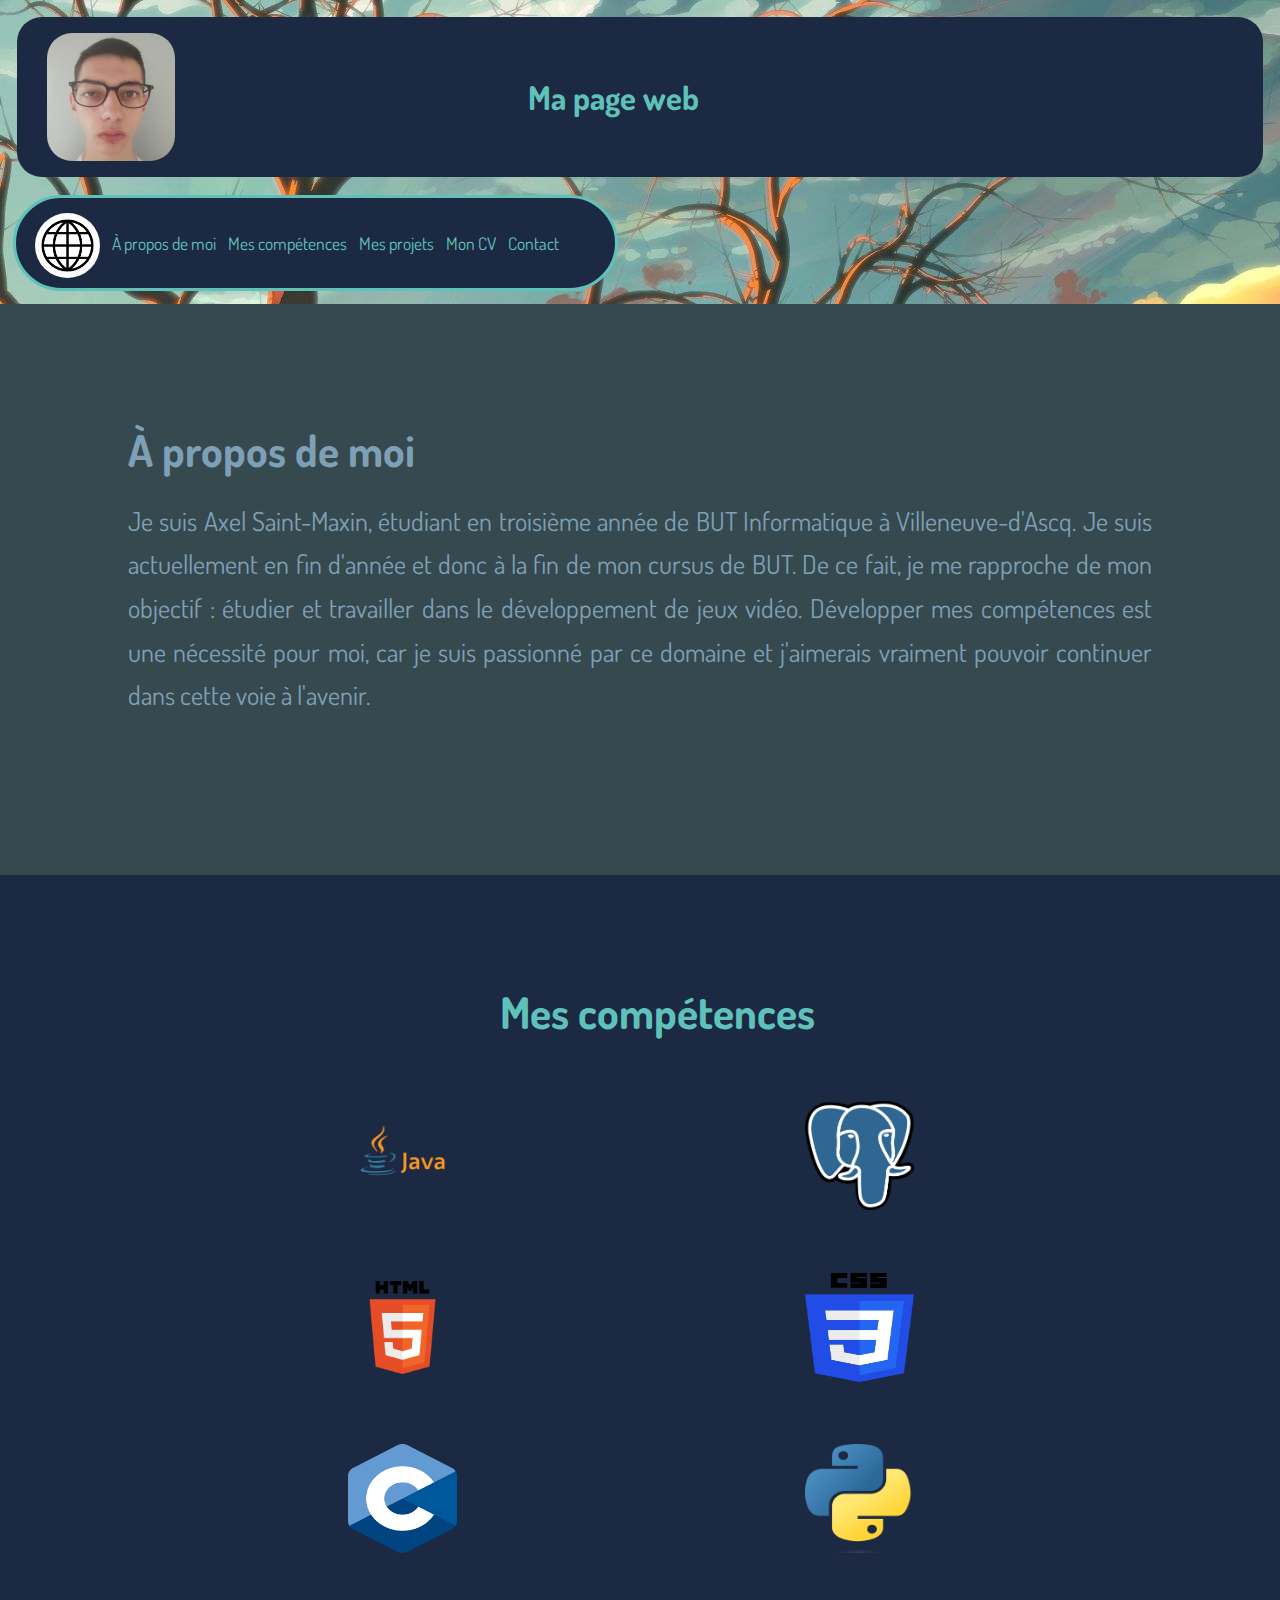
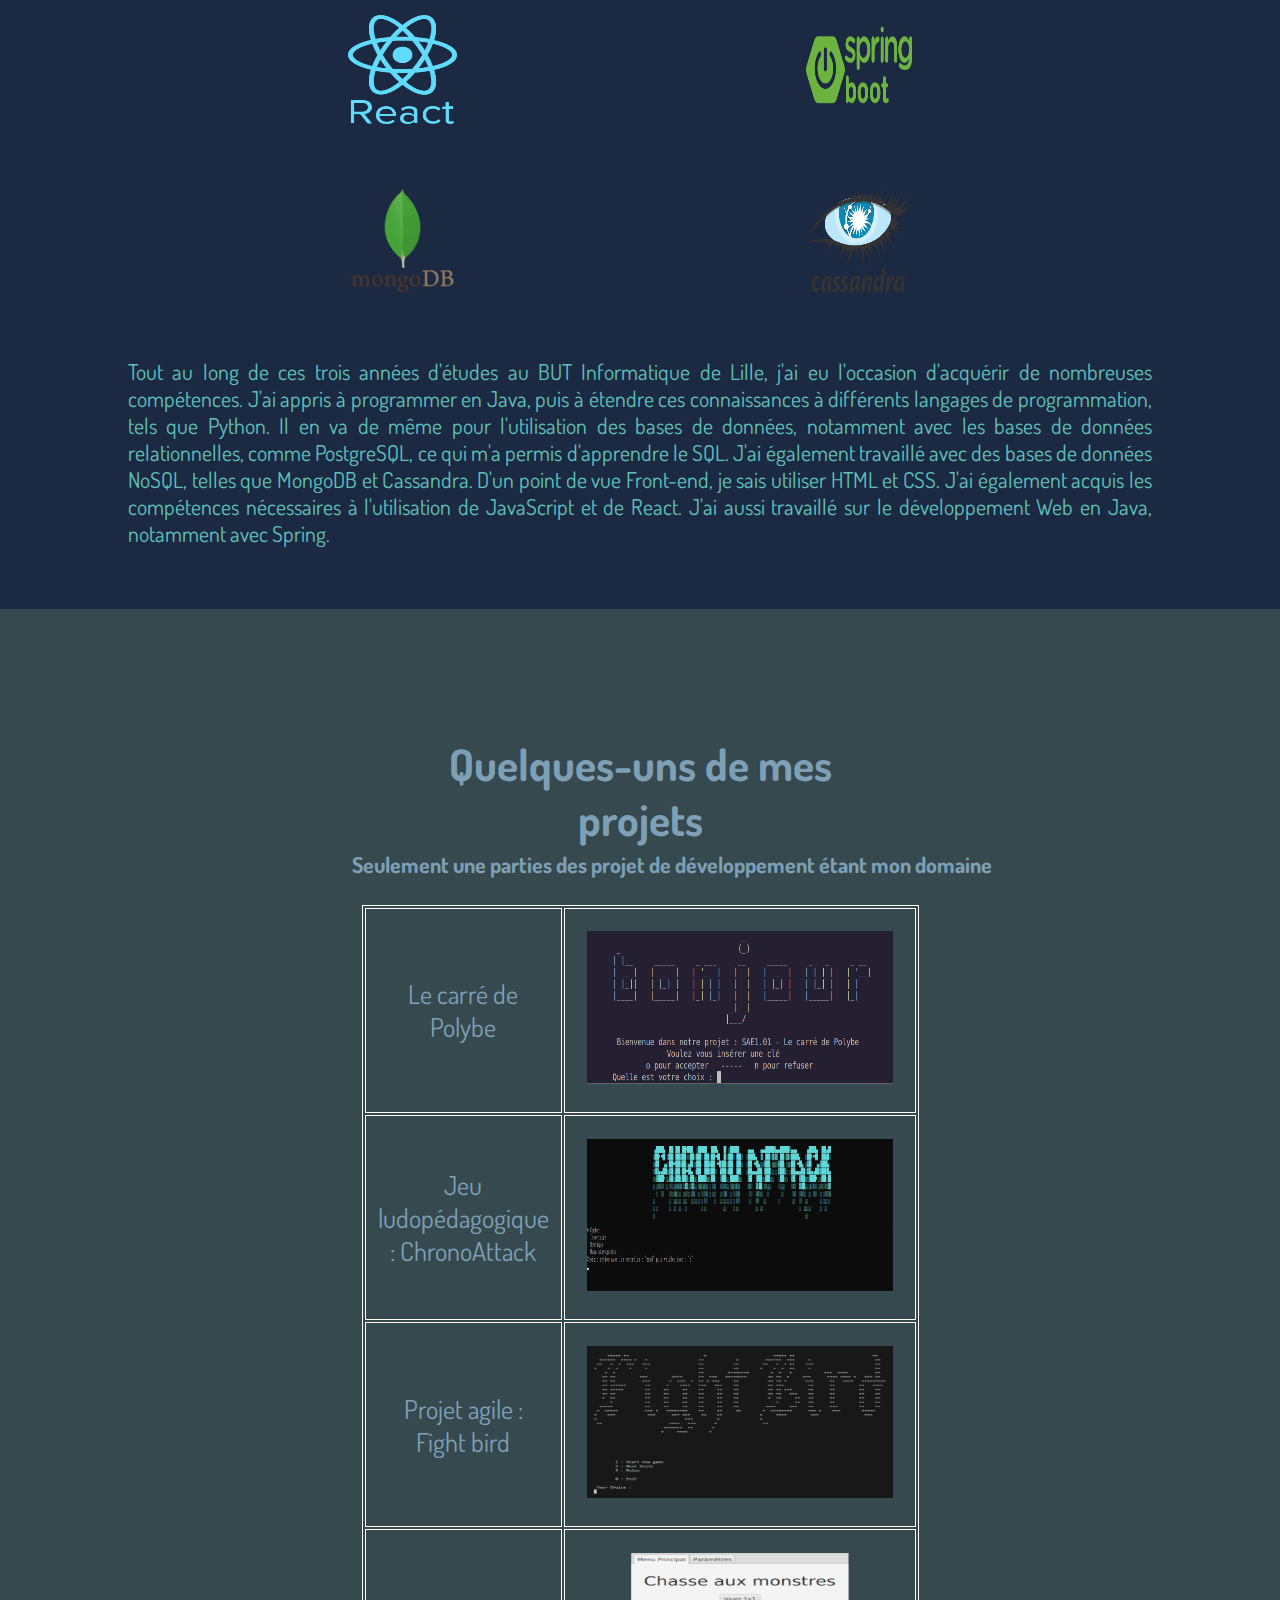
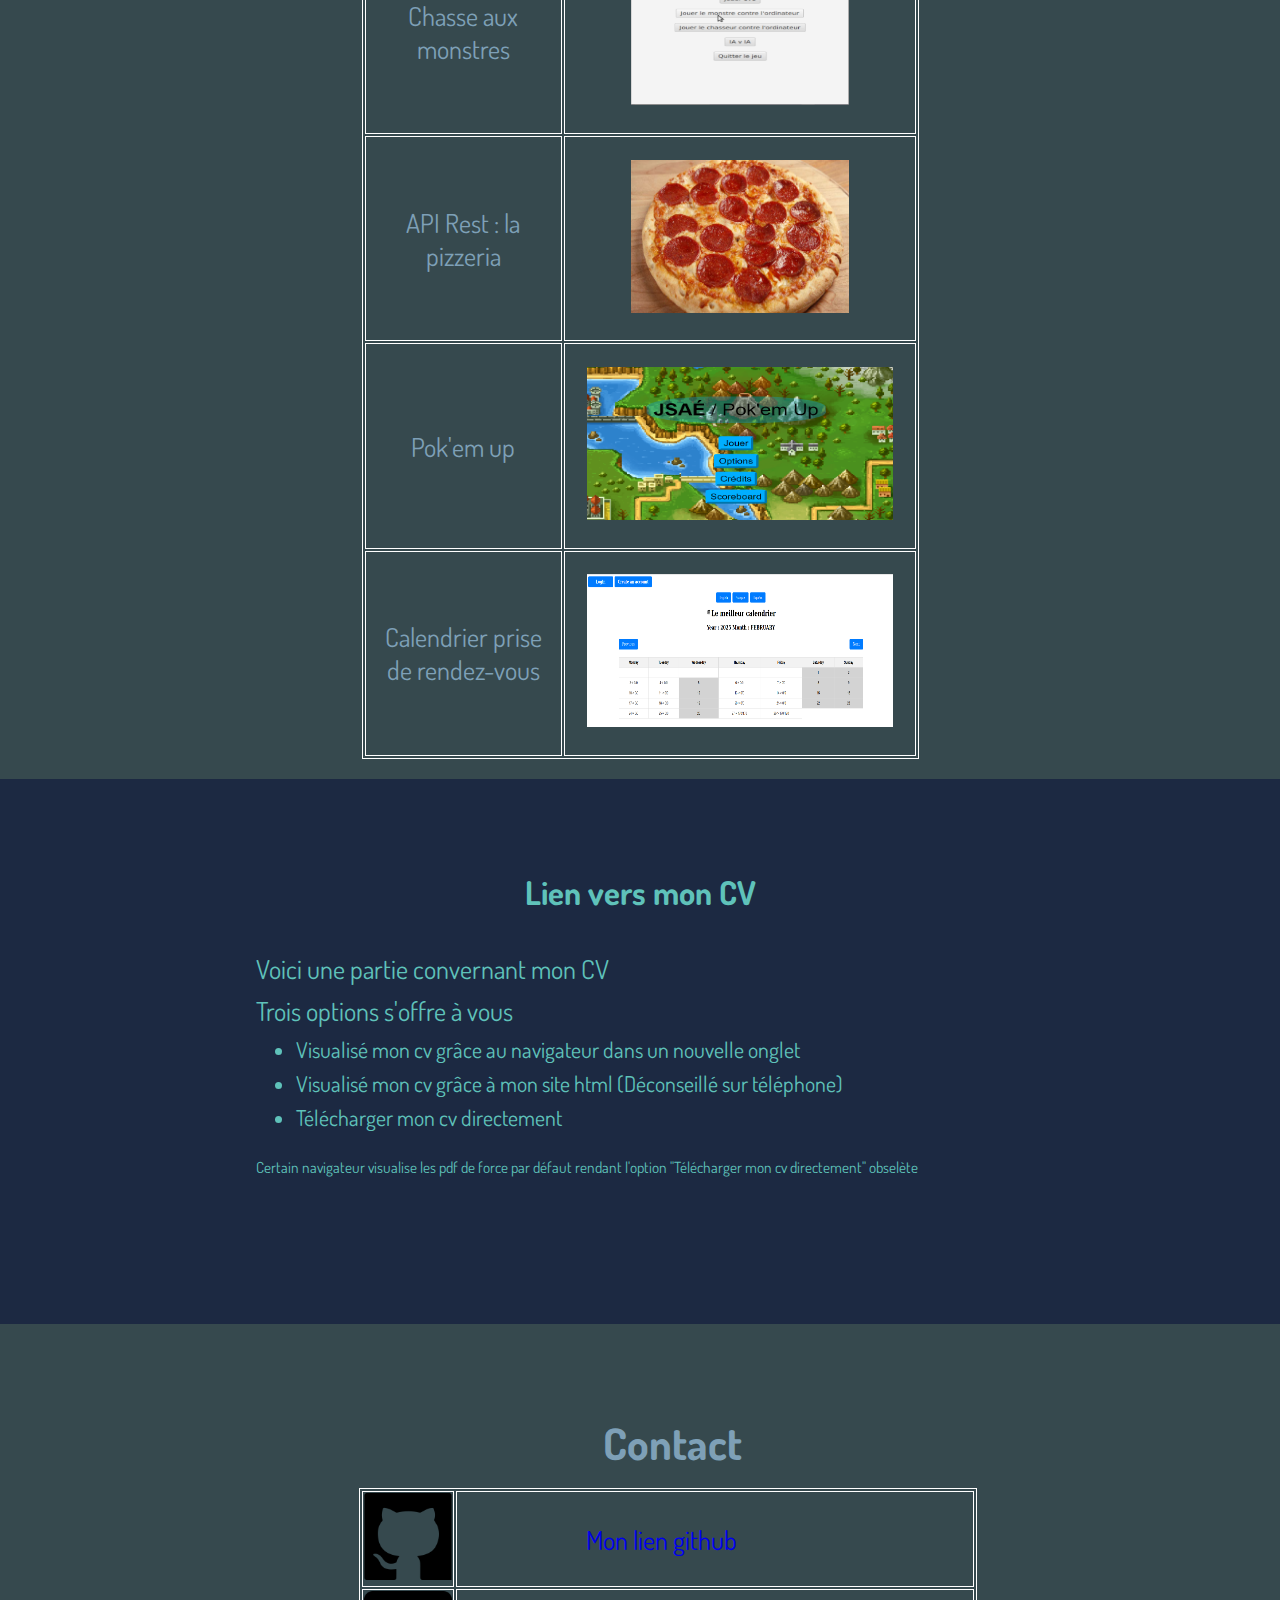
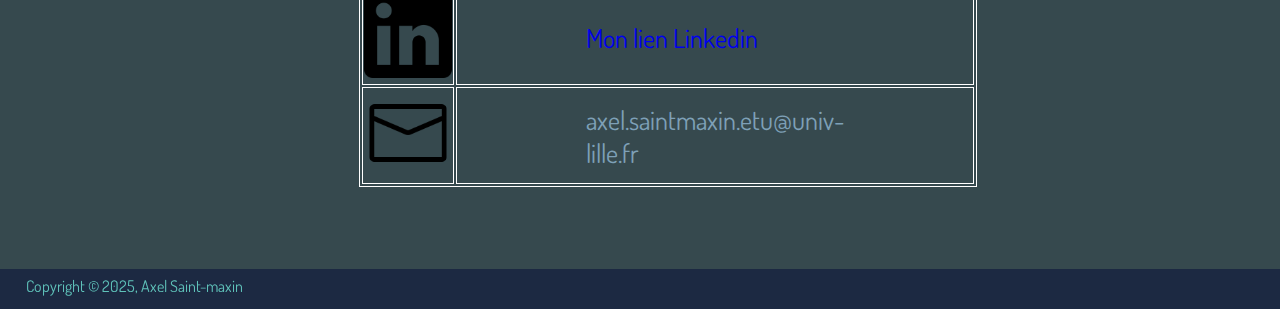
<file: index.html>
<!DOCTYPE html>
<html lang="fr">

<head>
  <meta charset="UTF-8">
  <title>Ma page web</title>
  <link rel="stylesheet" href="./css/index/base.css">
  <link rel="stylesheet" href="./css/index/header.css">
  <link rel="stylesheet" href="./css/index/nav.css">
  <link rel="stylesheet" href="./css/index/aboutMe.css">
  <link rel="stylesheet" href="./css/index/contact.css">
  <link rel="stylesheet" href="./css/index/mySkills.css">
  <link rel="stylesheet" href="./css/index/resume.css">
  <link rel="stylesheet" href="./css/index/footer.css">
  <link rel="stylesheet" href="./css/index/myProjects.css">
</head>

<body>

  <header>
    <img src="./res/Photo/Photo.jpg" alt="Photo">
    <h1>Ma page web</h1>
  </header>

  <nav> 
    <a href="index.html"> <img src="./res/Base/Logo.jpg" alt="Logo"> </a>
    <a href="#aboutMe">À propos de moi</a>
    <a href="#mySkills">Mes compétences</a>
    <a href="#myProjects">Mes projets</a>
    <a href="#Resume">Mon CV</a>
    <a href="#Contact">Contact</a>
  </nav>

  <section id="aboutMe">
    <p class="space"></p>
    <h2>À propos de moi</h2>
    <p> 
      Je suis Axel Saint-Maxin, étudiant en troisième année de BUT Informatique à Villeneuve-d'Ascq.
      Je suis actuellement en fin d'année et donc à la fin de mon cursus de BUT.
      De ce fait, je me rapproche de mon objectif : étudier et travailler dans le développement de jeux vidéo.
      Développer mes compétences est une nécessité pour moi,
      car je suis passionné par ce domaine et j'aimerais vraiment pouvoir continuer dans cette voie à l'avenir.
    </p>
    
  </section>

  <section id="mySkills">
    <p class="space"></p>
    <h2>Mes compétences</h2>
    <img src="./res/Competences/Java.webp" alt="Java">
    <img src="./res/Competences/SQL.png" alt="SQL">
    <img src="./res/Competences/HTML.png" alt="HTML">
    <img src="./res/Competences/CSS.png" alt="CSS">
    <img src="./res/Competences/C.png" alt="C">
    <img src="./res/Competences/Python.png" alt="Python">
    <img src="./res/Competences/React.png" alt="React">
    <img src="./res/Competences/Spring_Boot.png" alt="Spring Boot">
    <img src="./res/Competences/MongoDB.webp" alt="MongoDB">
    <img src="./res/Competences/Cassandra.png" alt="Cassandra">
    <p id="explanation">
      Tout au long de ces trois années d'études au BUT Informatique de Lille, j'ai eu l'occasion d'acquérir de nombreuses compétences.
      J'ai appris à programmer en Java, puis à étendre ces connaissances à différents langages de programmation, tels que Python.
      Il en va de même pour l'utilisation des bases de données, notamment avec les bases de données relationnelles, comme PostgreSQL, ce qui m'a permis d'apprendre le SQL.
      J'ai également travaillé avec des bases de données NoSQL, telles que MongoDB et Cassandra.
      D'un point de vue Front-end, je sais utiliser HTML et CSS. J'ai également acquis les compétences nécessaires à l'utilisation de JavaScript et de React.
      J'ai aussi travaillé sur le développement Web en Java, notamment avec Spring.
    </p>
  </section>

  <section id="myProjects">
    <p class="space"></p>
    <h2>Quelques-uns de mes projets</h2>
    <h3>Seulement une parties des projet de développement étant mon domaine</h3>
    <table>
      <tr>
        <td> 
          <a href="./html/Machine.html">
            <p>Le carré de Polybe</p>
          </a>
        </td>
        <td id="firstImage">
          <a href="./html/Machine.html">
            <img src="./res/Polybe/Menu.png" alt="Le carré de Polybe">
          </a>
        </td> <!-- voir sur pc iut copié coller le projet -->
      </tr>
      <tr>
        <td>
          <a href="./html/ChronoAttack.html">
            <p>Jeu ludopédagogique : ChronoAttack</p>
          </a>
        </td>
        <td id="secondImage">
          <a href="./html/ChronoAttack.html">
            <img src="./res/ChronoAttack/Menu_Jeu.png" alt="Jeu ludopédagogique : ChronoAttack">
          </a>
        </td>
      </tr>
      <tr>
        <td>
          <a href="./html/FightBird.html">
            <p>Projet agile : Fight bird</p>
          </a>
        </td>
        <td id="thirdImage">
          <a href="./html/FightBird.html">
            <img src="./res/FightBird/ecran_accueil.PNG" alt="Projet agile - Fight bird">
          </a>
        </td>
      </tr>
      <tr>
        <td>
          <a href="./html/MonsterHunt.html">
            <p>Chasse aux monstres</p>
          </a>
        </td>
        <td id="fourthImage">
          <a href="./html/MonsterHunt.html">
            <img src="./res/MonsterHunt/menu.PNG" alt="Chasse aux monstres">
          </a>
        </td>
      </tr>
      <tr>
        <td>
          <a href="./html/APIREST.html">
            <p>API Rest : la pizzeria</p>
          </a>
        </td>
        <td id="fifthImage">
          <a href="./html/APIREST.html">
            <img src="./res/APIREST/Pizza.avif" alt="API REST - Pizza">
          </a>
        </td>
      </tr>
      <tr>
        <td>
          <a href="./html/Pok'emup.html">
            <p>Pok'em up</p>
          </a>
        </td>
        <td id="sixthImage">
          <a href="./html/Pok'emup.html">
            <img src="./res/Pok'emup/Menu.PNG" alt="Javascript - Pok'emup">
          </a>
        </td>
      </tr>
      <tr>
        <td>
          <a href="./html/Calendar.html">
            <p>Calendrier prise de rendez-vous</p>
          </a>
        </td>
        <td id="seventhImage">
          <a href="./html/Calendar.html">
            <img src="./res/Calendar/Calendrier.png" alt="Site Web Spring - Calendar">
          </a>
        </td>
      </tr>
    </table>
  </section>

  <section id="Resume">
    <p class="space"></p>
    <h2>Lien vers mon CV</h2>
    <p>Voici une partie convernant mon CV</p>
    <p>Trois options s'offre à vous</p>
    <ul>
      <li> <a href="./res/CV/CV_Axel_Saint_maxin_Octobre_2023.pdf" target="_blank"> <p> Visualisé mon cv grâce au navigateur dans un nouvelle onglet </p> </a> </li>
      <li> <a href="./html/CV.html"> <p> Visualisé mon cv grâce à mon site html (Déconseillé sur téléphone) </p> </a> </li>
      <li> <a href="./res/CV/CV_Axel_Saint_maxin_Octobre_2023.pdf" download="CV_Axel_Saint_maxin_Octobre_2023.pdf" target="_blank"> <p> Télécharger mon cv directement </p> </a> </li>
    </ul>
    <p id="smallMessage">Certain navigateur visualise les pdf de force par défaut rendant l'option "Télécharger mon cv directement" obselète</p>
  </section>

  <section id="Contact">
    <p class="space"></p>
    <h2>Contact</h2>
    <table> 
      <tr>
        <td>
          <a href="https://github.com/ridorde/Professional" target="_blank">
            <img src="./res/Contact/GitHub.png" id="Github" alt="Github">
          </a>
        </td>
        <td>
          <a href="https://github.com/ridorde/Professional" target="_blank">
            <p id="text"> Mon lien github </p>
          </a>
        </td>
      </tr>
      
      <tr>
        <td>
          <a href="https://www.linkedin.com/in/axel-saint-maxin-260582292/" target="_blank">
            <img src="./res/Contact/Linkedin.png" id="Github" alt="Github">
          </a>
        </td>
        <td>
          <a href="https://www.linkedin.com/in/axel-saint-maxin-260582292/" target="_blank">
            <p id="text"> Mon lien Linkedin </p>
          </a>
        </td>
      </tr>
      <tr>
        <td>
          <img src="./res/Contact/Email.png" id="Github" alt="Github">
        </td>
        <td>
          <p id="text"> axel.saintmaxin.etu@univ-lille.fr </p>
        </td>
      </tr>
    </table>
  </section>

  <footer>
    <p>Copyright © 2025, Axel Saint-maxin</p>
  </footer>

</body>

</html>
</file>
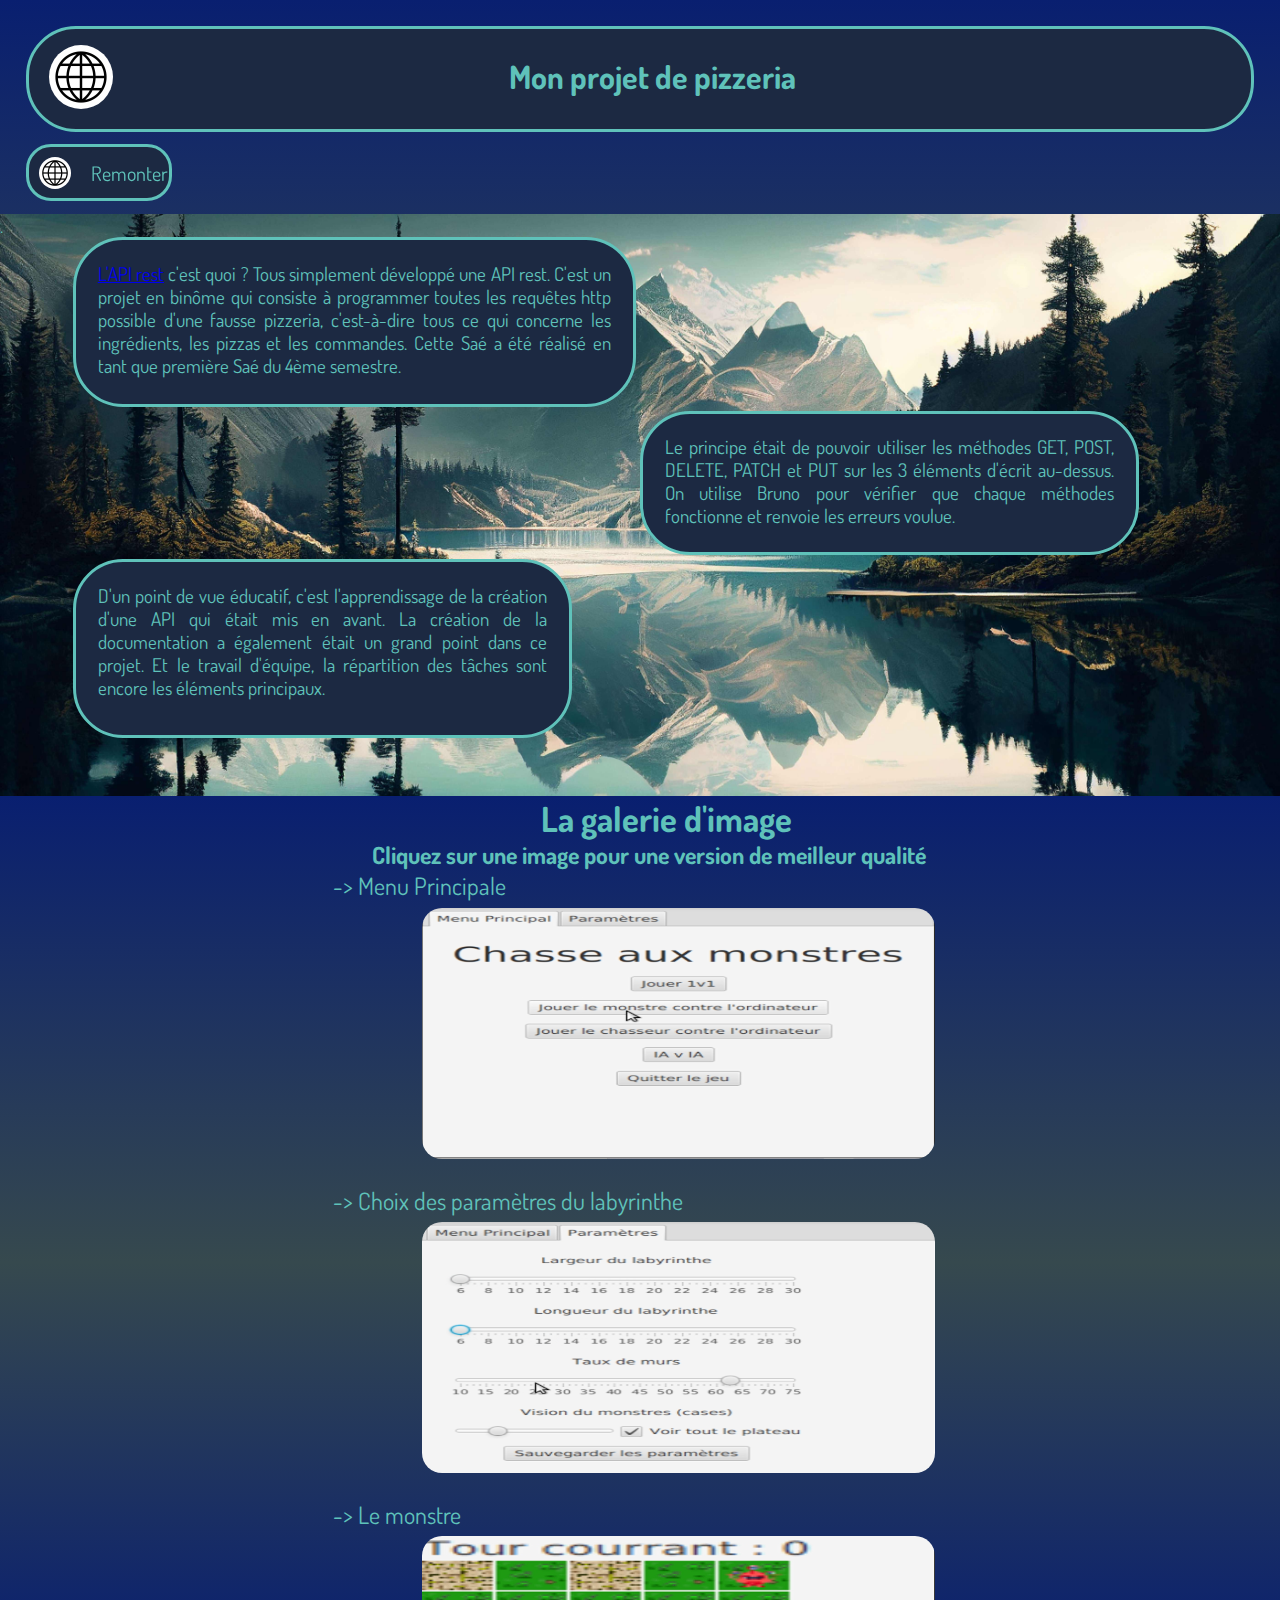
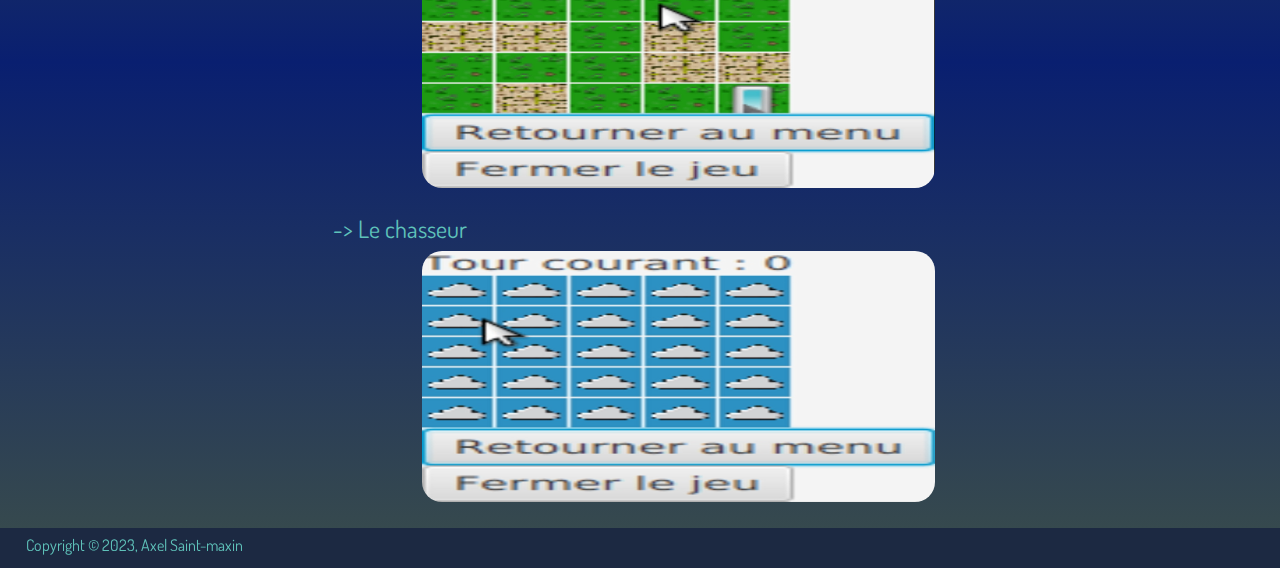
<file: html/APIREST.html>
<!DOCTYPE html>
<html lang="fr">

<head>
  <meta charset="UTF-8">
  <title>L'API Rest</title>
  <link rel="stylesheet" href="../css/APIREST/base.css">
  <link rel="stylesheet" href="../css/APIREST/header.css">
  <link rel="stylesheet" href="../css/APIREST/nav.css">
  <link rel="stylesheet" href="../css/APIREST/explication.css">
  <link rel="stylesheet" href="../css/APIREST/galerie.css">
  <link rel="stylesheet" href="../css/APIREST/footer.css">
</head>

<body>
    <header>
        <a href="../index.html"> <img src="../res/Base/Logo.jpg" alt="Logo"> </a>
        <h1>Mon projet de pizzeria</h1>
    </header>
    <nav>
        <a href="../index.html">
            <img src="../res/Base/Logo.jpg" alt="Logo">
        </a>
        <a href="./APIREST.html">
            <p>
                Remonter
            </p>
        </a>
    </nav>
    <section id="explication">
        <p id="unmargin">.</p>
        <section id="case1">
            <p id="texte1">
                <a href="#APIREST">L'API rest</a> c'est quoi ? Tous simplement développé une API rest.
                C'est un projet en binôme qui consiste à programmer toutes les requêtes http possible d'une fausse pizzeria,
                c'est-à-dire tous ce qui concerne les ingrédients, les pizzas et les commandes.
                Cette Saé a été réalisé en tant que première Saé du 4ème semestre.
            </p>
        </section>
        <section id="case2">
            <p id="texte2">
                Le principe était de pouvoir utiliser les méthodes GET, POST, DELETE, PATCH et PUT
                sur les 3 éléments d'écrit au-dessus. On utilise Bruno pour vérifier que chaque
                méthodes fonctionne et renvoie les erreurs voulue.
            </p>
        </section>
        <section id="case3">
            <p id="texte3">
                D'un point de vue éducatif, c'est l'apprendissage
                de la création d'une API qui était mis en avant.
                La création de la documentation a également était un
                grand point dans ce projet.
                Et le travail d'équipe, la répartition des tâches
                sont encore les éléments principaux.
            </p>
        </section>
    </section>
    <section id="galerie">
        <h2>La galerie d'image</h2>
        <h3>Cliquez sur une image pour une version de meilleur qualité</h3>
        <p id="APIREST"> -> Menu Principale</p>
        <a href="../res/MonsterHunt/menu.PNG" target="_blank"> <img src="../res/MonsterHunt/menu.PNG"> </a>
        <p id="Param"> -> Choix des paramètres du labyrinthe</p>
        <a href="../res/MonsterHunt/param.PNG" target="_blank"> <img src="../res/MonsterHunt/param.PNG"> </a>
        <p id="Monster"> -> Le monstre </p>
        <a href="../res/MonsterHunt/monster.PNG" target="_blank"> <img src="../res/MonsterHunt/monster.PNG"> </a>
        <p id="Hunter"> -> Le chasseur </p>
        <a href="../res/MonsterHunt/hunter.PNG" target="_blank"> <img src="../res/MonsterHunt/hunter.PNG"> </a>
    </section>
    <footer>
        <p>Copyright © 2023, Axel Saint-maxin</p>
    </footer>
</body>
</file>
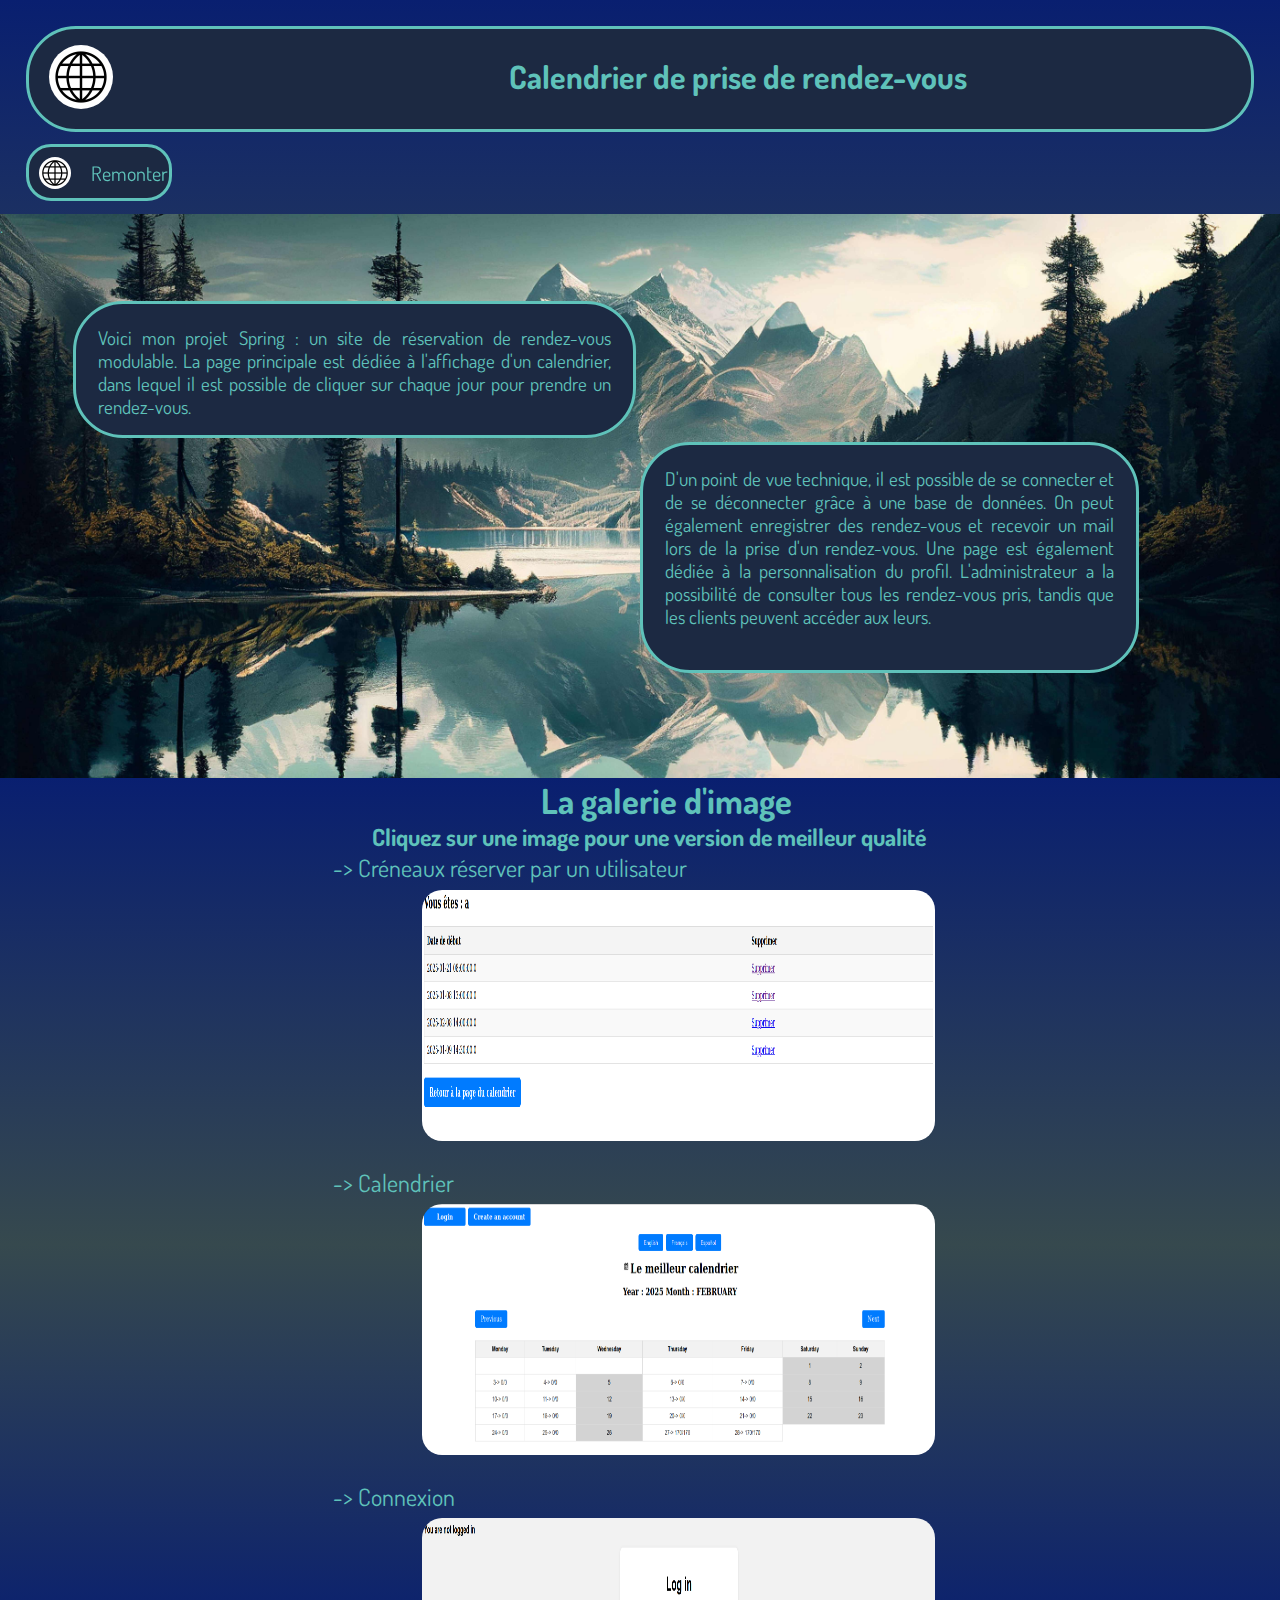
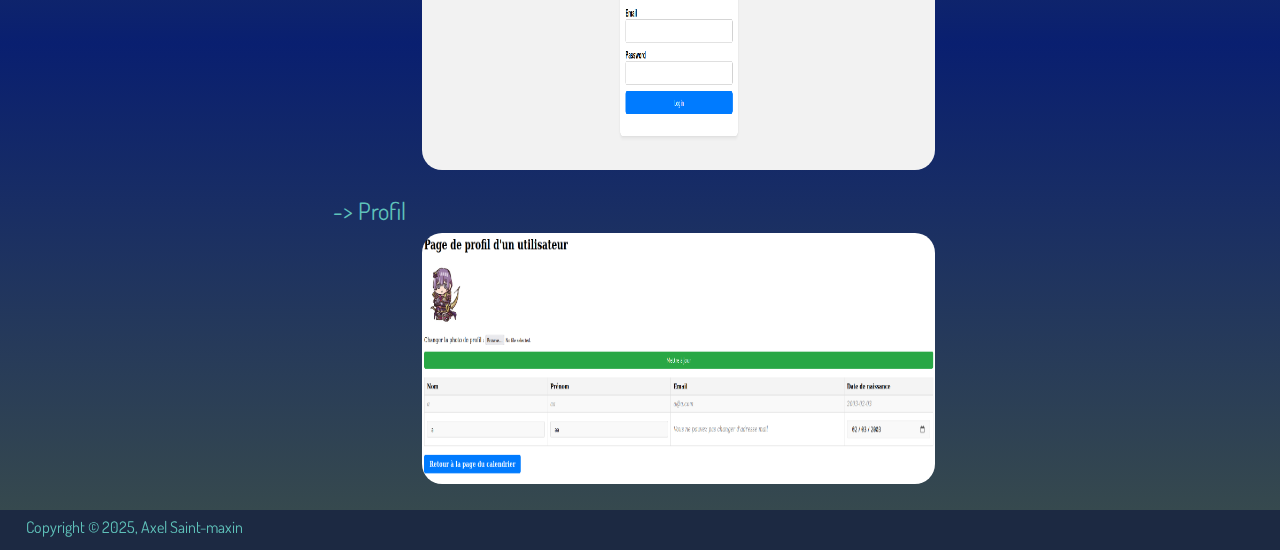
<file: html/Calendar.html>
<!DOCTYPE html>
<html lang="fr">

<head>
  <meta charset="UTF-8">
  <title>Pok'em up</title>
  <link rel="stylesheet" href="../css/Calendar/base.css">
  <link rel="stylesheet" href="../css/Calendar/header.css">
  <link rel="stylesheet" href="../css/Calendar/nav.css">
  <link rel="stylesheet" href="../css/Calendar/explication.css">
  <link rel="stylesheet" href="../css/Calendar/galerie.css">
  <link rel="stylesheet" href="../css/Calendar/footer.css">
</head>

<body>
    <header>
        <a href="../index.html"> <img src="../res/Base/Logo.jpg" alt="Logo"> </a>
        <h1>Calendrier de prise de rendez-vous</h1>
    </header>
    <nav>
        <a href="../index.html">
            <img src="../res/Base/Logo.jpg" alt="Logo">
        </a>
        <a href="./Calendar.html">
            <p>
                Remonter
            </p>
        </a>
    </nav>
    <section id="explication">
        <p id="unmargin">.</p>
        <section id="case1">
            <p id="texte1">
                Voici mon projet Spring : un site de réservation de rendez-vous modulable.
                La page principale est dédiée à l'affichage d'un calendrier,
                dans lequel il est possible de cliquer sur chaque jour pour prendre un rendez-vous.
            </p>
        </section>
        <section id="case2">
            <p id="texte2">
                D'un point de vue technique, il est possible de se connecter et de se déconnecter grâce à une base de données.
                On peut également enregistrer des rendez-vous et recevoir un mail lors de la prise d'un rendez-vous.
                Une page est également dédiée à la personnalisation du profil.
                L'administrateur a la possibilité de consulter tous les rendez-vous pris,
                tandis que les clients peuvent accéder aux leurs.
            </p>
        </section>
    </section>
    <section id="galerie">
        <h2>La galerie d'image</h2>
        <h3>Cliquez sur une image pour une version de meilleur qualité</h3>
        <p id="Liste_creneaux"> -> Créneaux réserver par un utilisateur</p>
        <a href="../res/Calendar/Liste_creneaux.png" target="_blank"> <img src="../res/Calendar/Liste_creneaux.png"> </a>
        <p id="Calendrier"> -> Calendrier</p>
        <a href="../res/Calendar/Calendrier.png" target="_blank"> <img src="../res/Calendar/Calendrier.png"> </a>
        <p id="Connexion"> -> Connexion </p>
        <a href="../res/Calendar/Connexion.png" target="_blank"> <img src="../res/Calendar/Connexion.png"> </a>
        <p id="Profil"> -> Profil </p>
        <a href="../res/Calendar/Profil.png" target="_blank"> <img src="../res/Calendar/Profil.png"> </a>
    </section>
    <footer>
        <p>Copyright © 2025, Axel Saint-maxin</p>
    </footer>
</body>
</file>
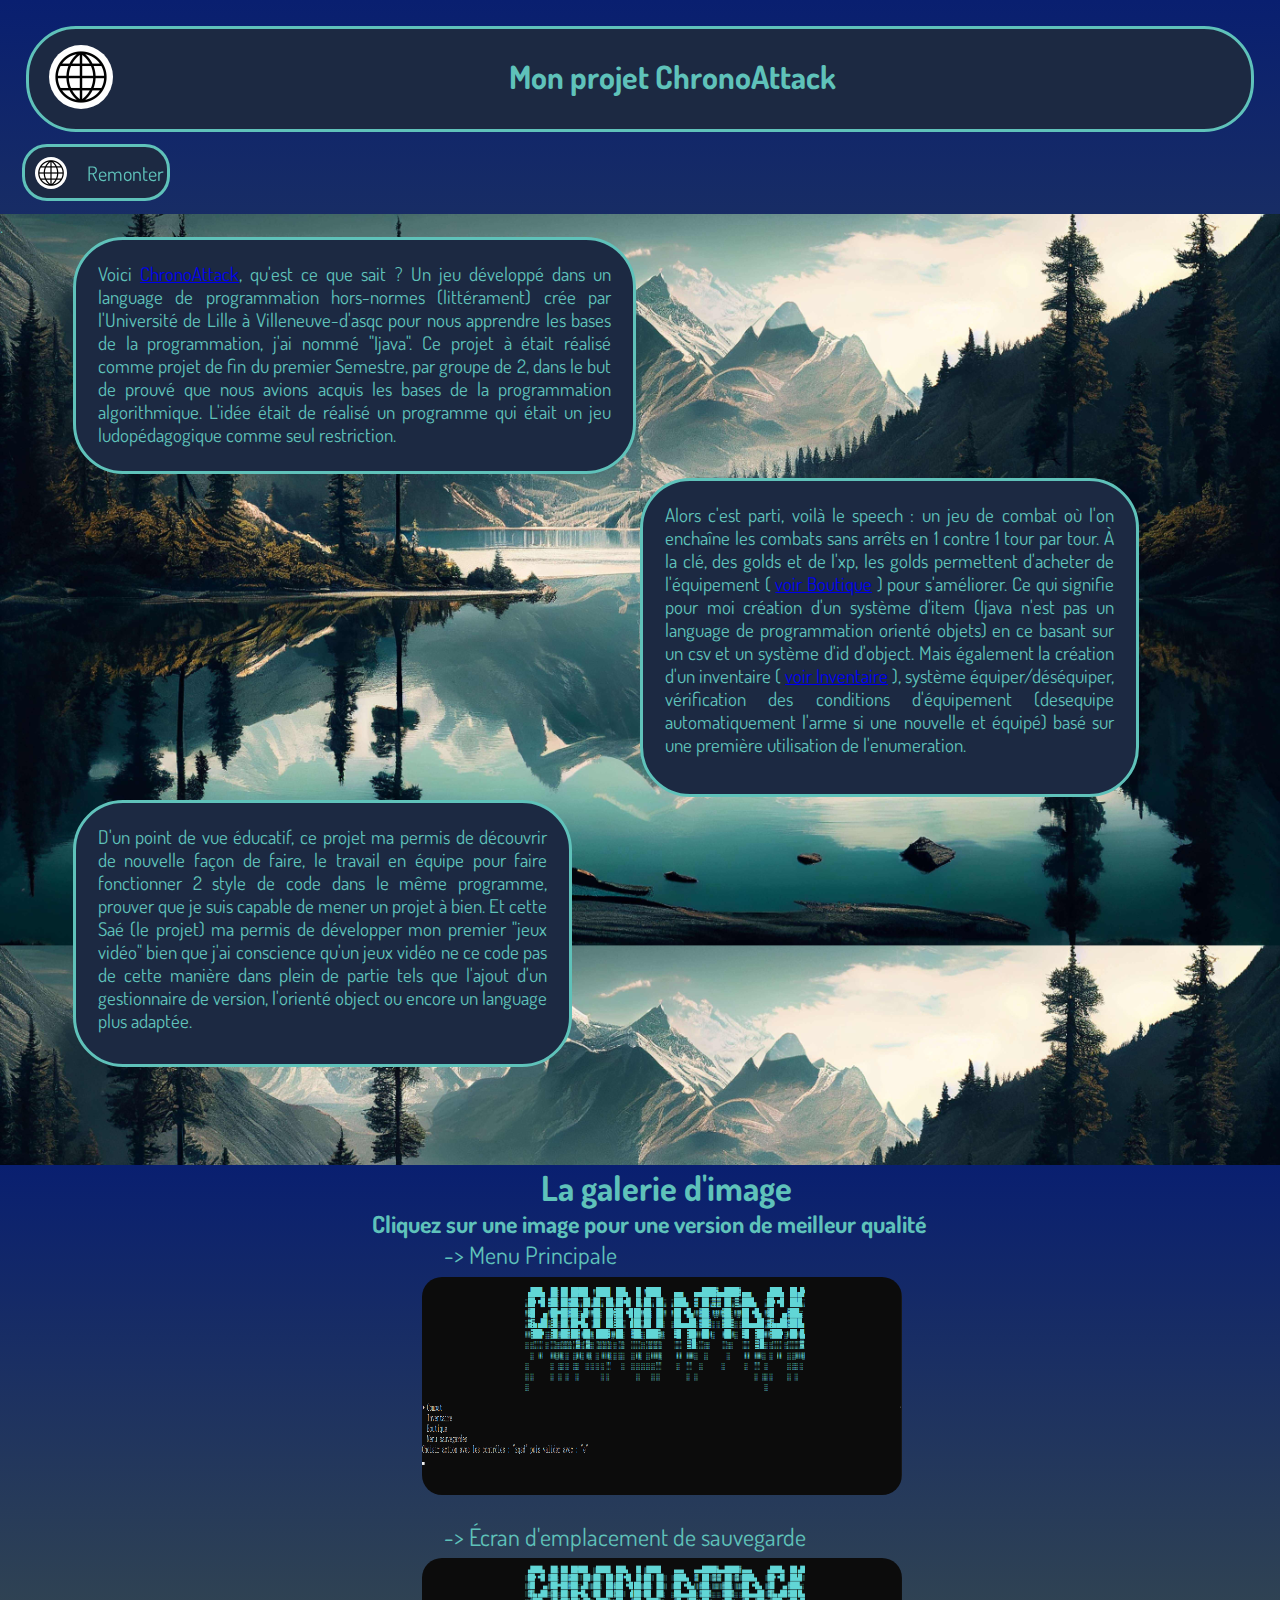
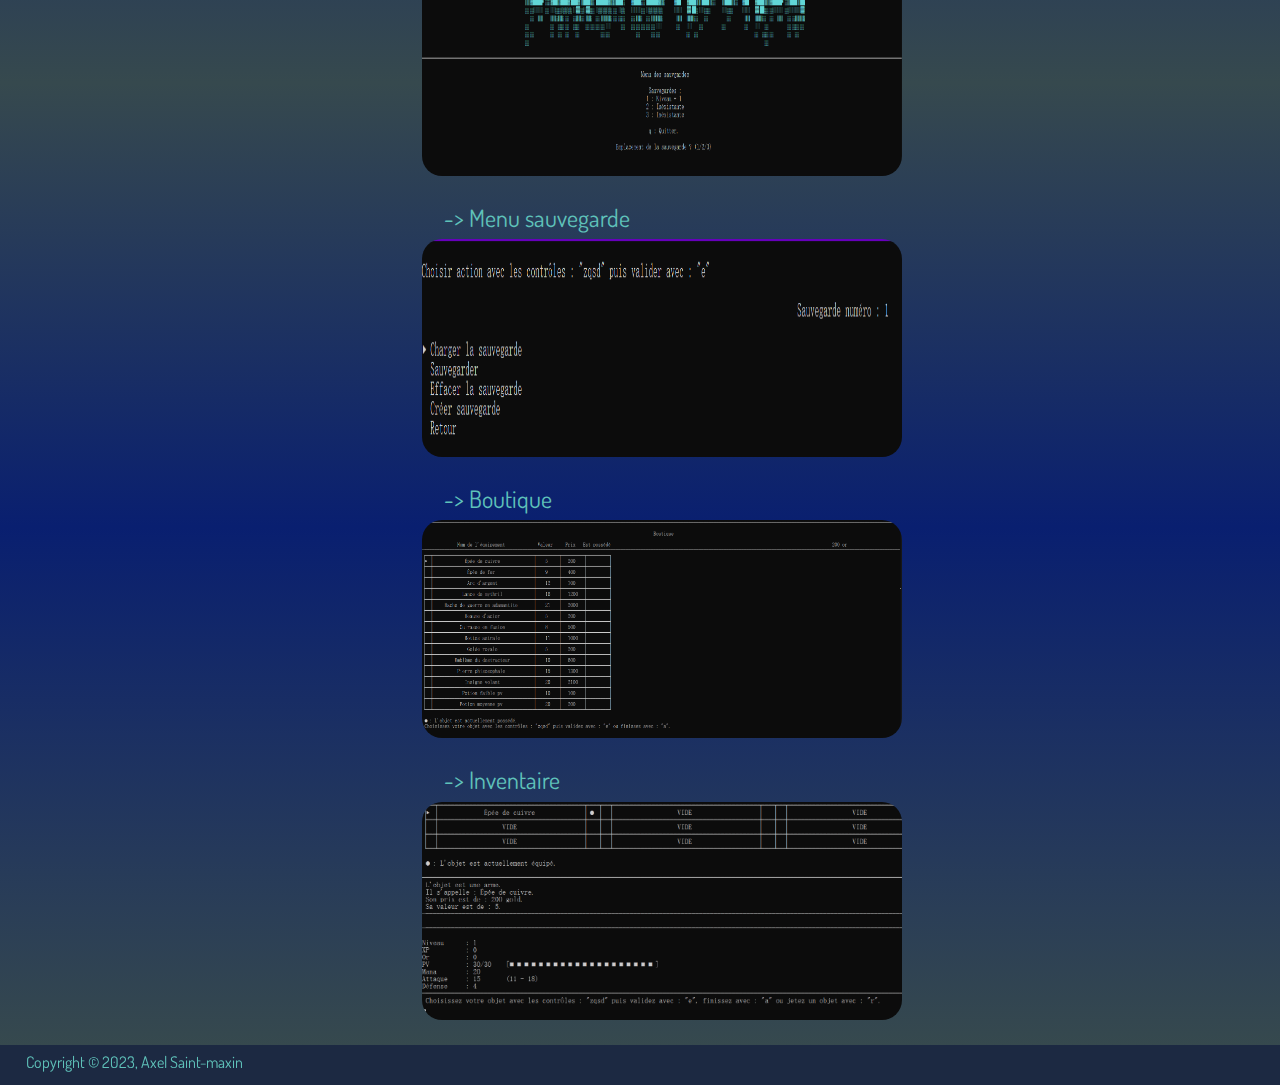
<file: html/ChronoAttack.html>
<!DOCTYPE html>
<html lang="fr">

<head>
  <meta charset="UTF-8">
  <title>ChronoAttack</title>
  <link rel="stylesheet" href="../css/ChronoAttack/base.css">
  <link rel="stylesheet" href="../css/ChronoAttack/header.css">
  <link rel="stylesheet" href="../css/ChronoAttack/footer.css">
  <link rel="stylesheet" href="../css/ChronoAttack/explication.css">
  <link rel="stylesheet" href="../css/ChronoAttack/galerie.css">
  <link rel="stylesheet" href="../css/ChronoAttack/nav.css">
</head>

<body>
    <header>
        <a href="../index.html"> <img src="../res/Base/Logo.jpg" alt="Logo"> </a>
        <h1>Mon projet ChronoAttack</h1>
    </header>
    <nav>
        <a href="../index.html">
            <img src="../res/Base/Logo.jpg" alt="Logo">
        </a>
        <a href="./ChronoAttack.html">
            <p>
                Remonter
            </p>
        </a>
    </nav>
    <section id="explication">
        <p id="unmargin">.</p>
        <section id="case1">
            <p id="texte1">
                Voici <a href="#ChronoAttack">ChronoAttack</a>, qu'est ce que sait ?
                Un jeu développé dans un language de programmation hors-normes (littérament)
                crée par l'Université de Lille à Villeneuve-d'asqc pour nous apprendre les bases de la programmation,
                j'ai nommé "Ijava". Ce projet à était réalisé comme projet de fin du premier Semestre, par groupe de 2,
                dans le but de prouvé que nous avions acquis les bases de la programmation algorithmique.
                L'idée était de réalisé un programme qui était un jeu ludopédagogique comme seul restriction. 
            </p>
        </section>
        <section id="case2">
            <p id="texte2">
                Alors c'est parti, voilà le speech : un jeu de combat où l'on enchaîne les combats
                sans arrêts en 1 contre 1 tour par tour. À la clé, des golds et de l'xp, les golds permettent
                d'acheter de l'équipement ( <a href="#Boutique">voir Boutique</a> ) pour s'améliorer. Ce qui signifie
                pour moi création d'un système d'item (Ijava n'est pas un language de programmation orienté objets)
                en ce basant sur un csv et un système d'id d'object. Mais également la création d'un inventaire
                ( <a href="#Inventaire">voir Inventaire</a> ), système équiper/déséquiper, vérification des conditions
                d'équipement (desequipe automatiquement l'arme si une nouvelle et équipé) basé sur une première utilisation
                de l'enumeration. 
            </p>
        </section>
        <section id="case3">
            <p id="texte3">
                D'un point de vue éducatif, ce projet ma permis de découvrir de nouvelle façon de faire,
                le travail en équipe pour faire fonctionner 2 style de code dans le même programme,
                prouver que je suis capable de mener un projet à bien. Et cette Saé (le projet) ma permis
                de développer mon premier "jeux vidéo" bien que j'ai conscience qu'un jeux vidéo ne
                ce code pas de cette manière dans plein de partie tels que l'ajout d'un gestionnaire de
                version, l'orienté object ou encore un language plus adaptée.
            </p>
        </section>
    </section>
    <section id="galerie">
        <h2>La galerie d'image</h2>
        <h3>Cliquez sur une image pour une version de meilleur qualité</h3>
        <p id="ChronoAttack"> -> Menu Principale</p>
        <a href="../res/ChronoAttack/Menu_Jeu.png" target="_blank"> <img src="../res/ChronoAttack/Menu_Jeu.png"> </a>
        <p> -> Écran d'emplacement de sauvegarde</p>
        <a href="../res/ChronoAttack/MenuPrincpale_sauvegarde.png" target="_blank"> <img src="../res/ChronoAttack/MenuPrincpale_sauvegarde.png"> </a>
        <p> -> Menu sauvegarde </p>
        <a href="../res/ChronoAttack/Choix_Sauvegarde.png" target="_blank"> <img src="../res/ChronoAttack/Choix_Sauvegarde.png"> </a>
        <p id="Boutique"> -> Boutique </p>
        <a href="../res/ChronoAttack/Boutique.png" target="_blank"> <img src="../res/ChronoAttack/Boutique.png"> </a>
        <p id="Inventaire"> -> Inventaire </p>
        <a href="../res/ChronoAttack/Objet_equipe.png" target="_blank"> <img src="../res/ChronoAttack/Objet_equipe.png"> </a>
    </section>
    <footer>
        <p>Copyright © 2023, Axel Saint-maxin</p>
    </footer>
</body>
</file>
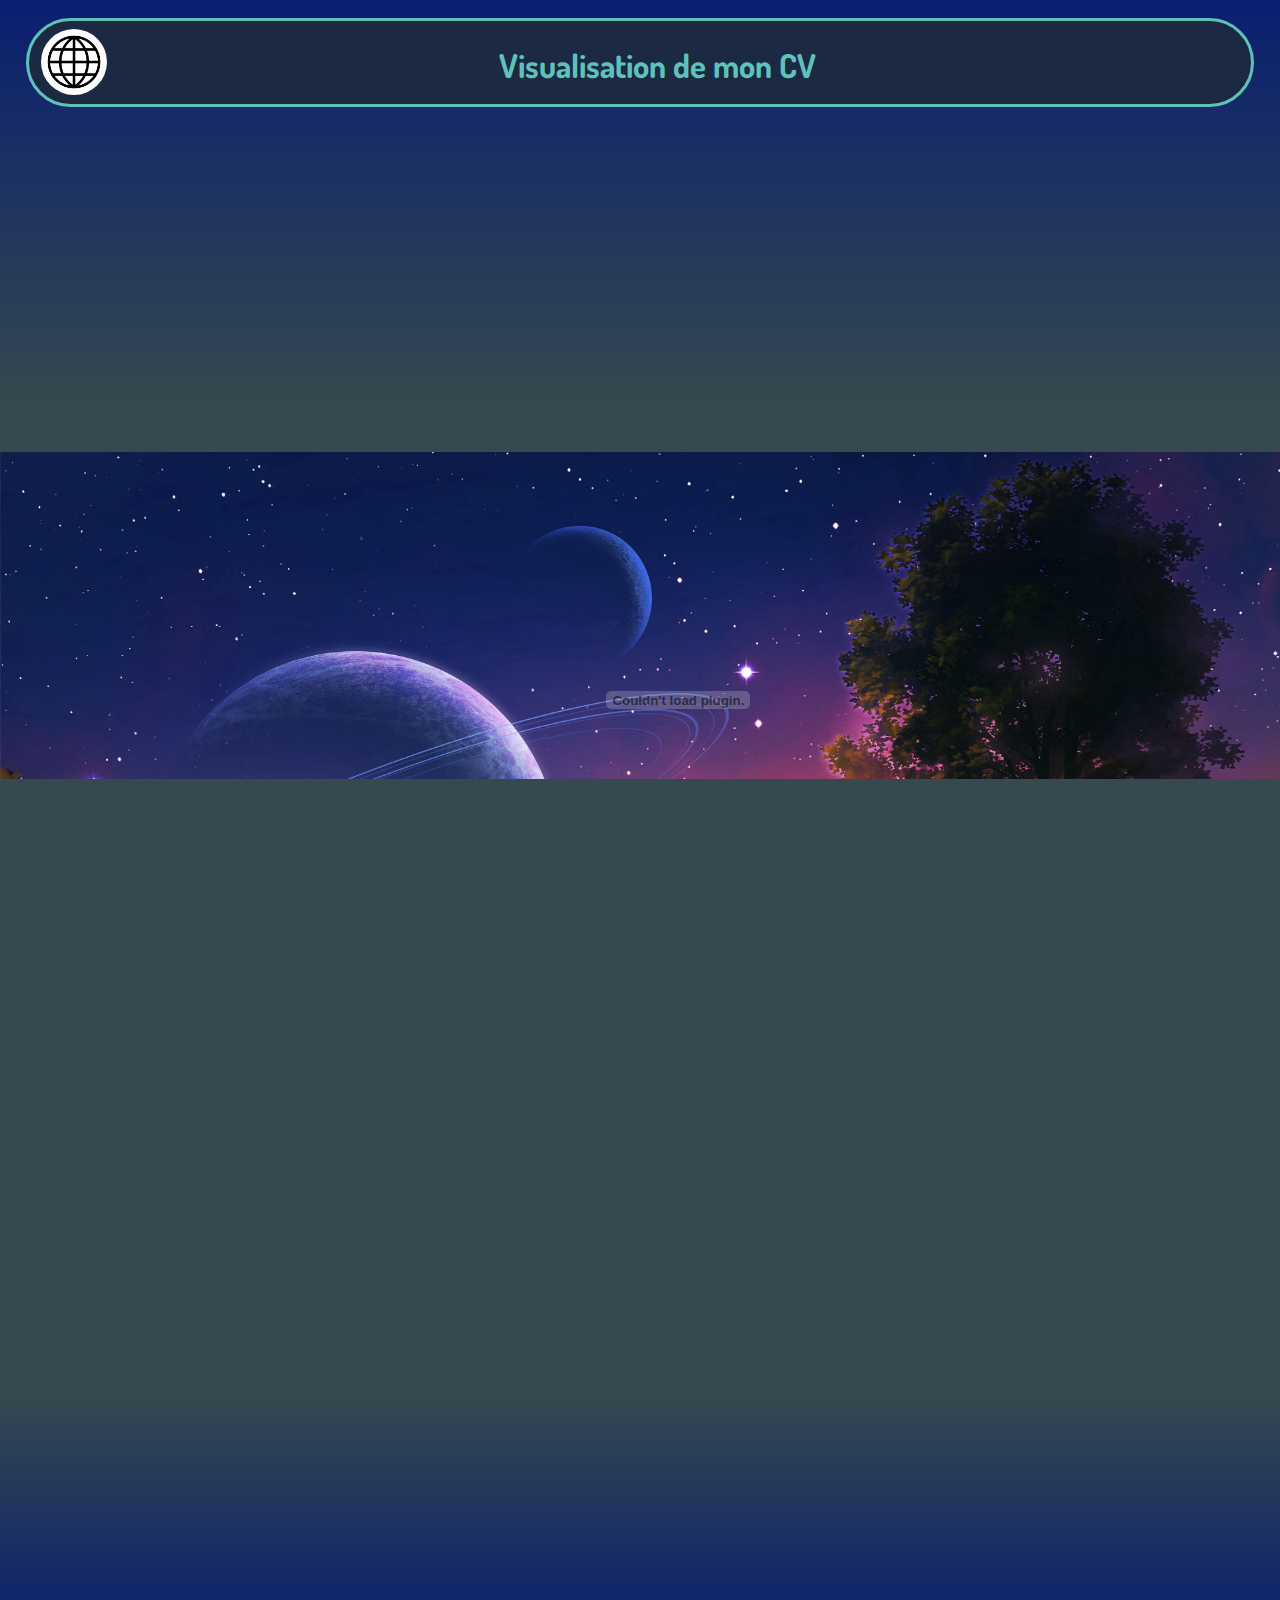
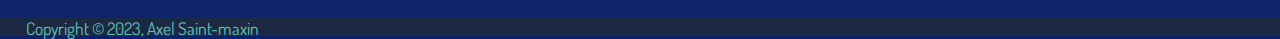
<file: html/CV.html>
<!DOCTYPE html>
<html lang="fr">

<head>
  <meta charset="UTF-8">
  <title>Visualisé mon CV</title>
  <link rel="stylesheet" href="../css/CV/base.css">
  <link rel="stylesheet" href="../css/CV/header.css">
  <link rel="stylesheet" href="../css/CV/visualisation.css">
  <link rel="stylesheet" href="../css/CV/footer.css">
</head>

<body>
    <header>
        <a href="../index.html"> <img src="../res/Base/Logo.jpg" alt="Logo"> </a>
        <h1>Visualisation de mon CV</h1>
    </header>
    <section id="Visualisation">
        <embed src=../res/CV/CV_Axel_Saint_maxin_Octobre_2023.pdf type='application/pdf'/>
    </section>
    <footer>
        <p>Copyright © 2023, Axel Saint-maxin</p>
    </footer>
</body>
</file>
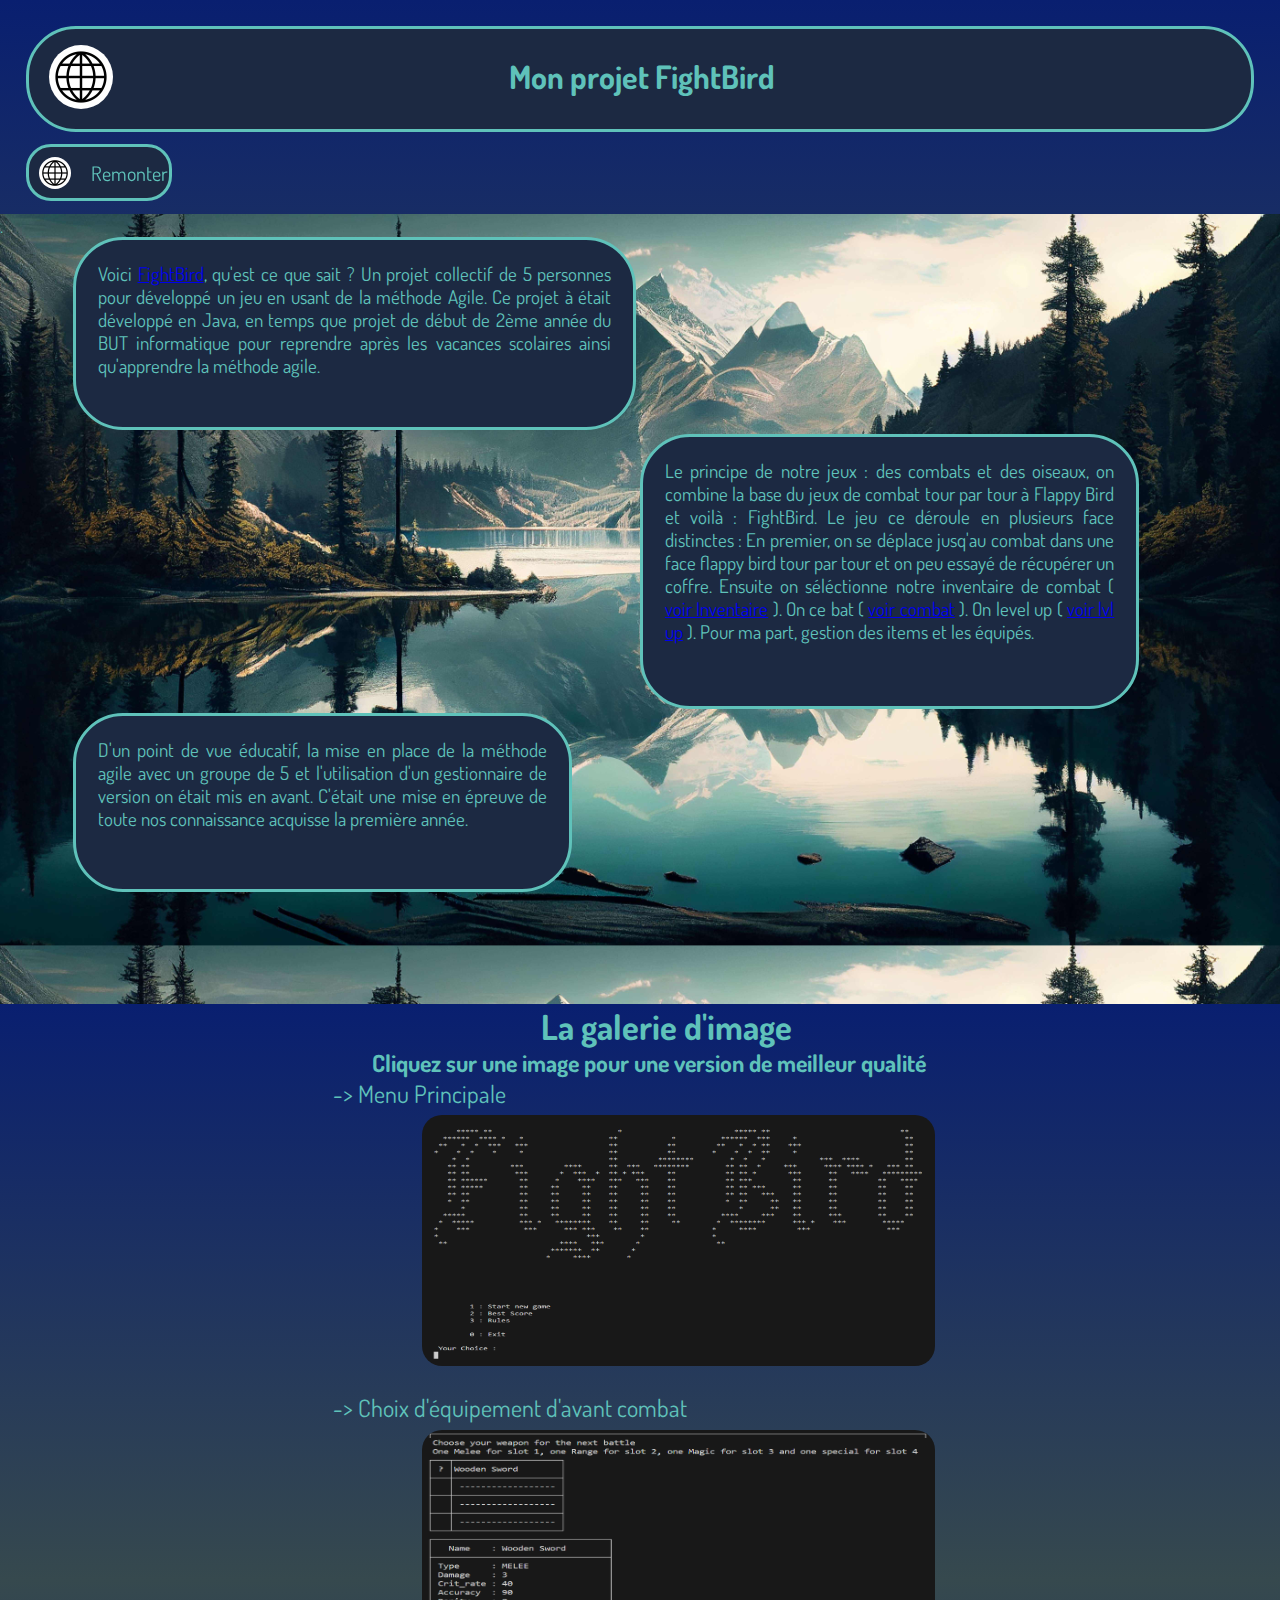
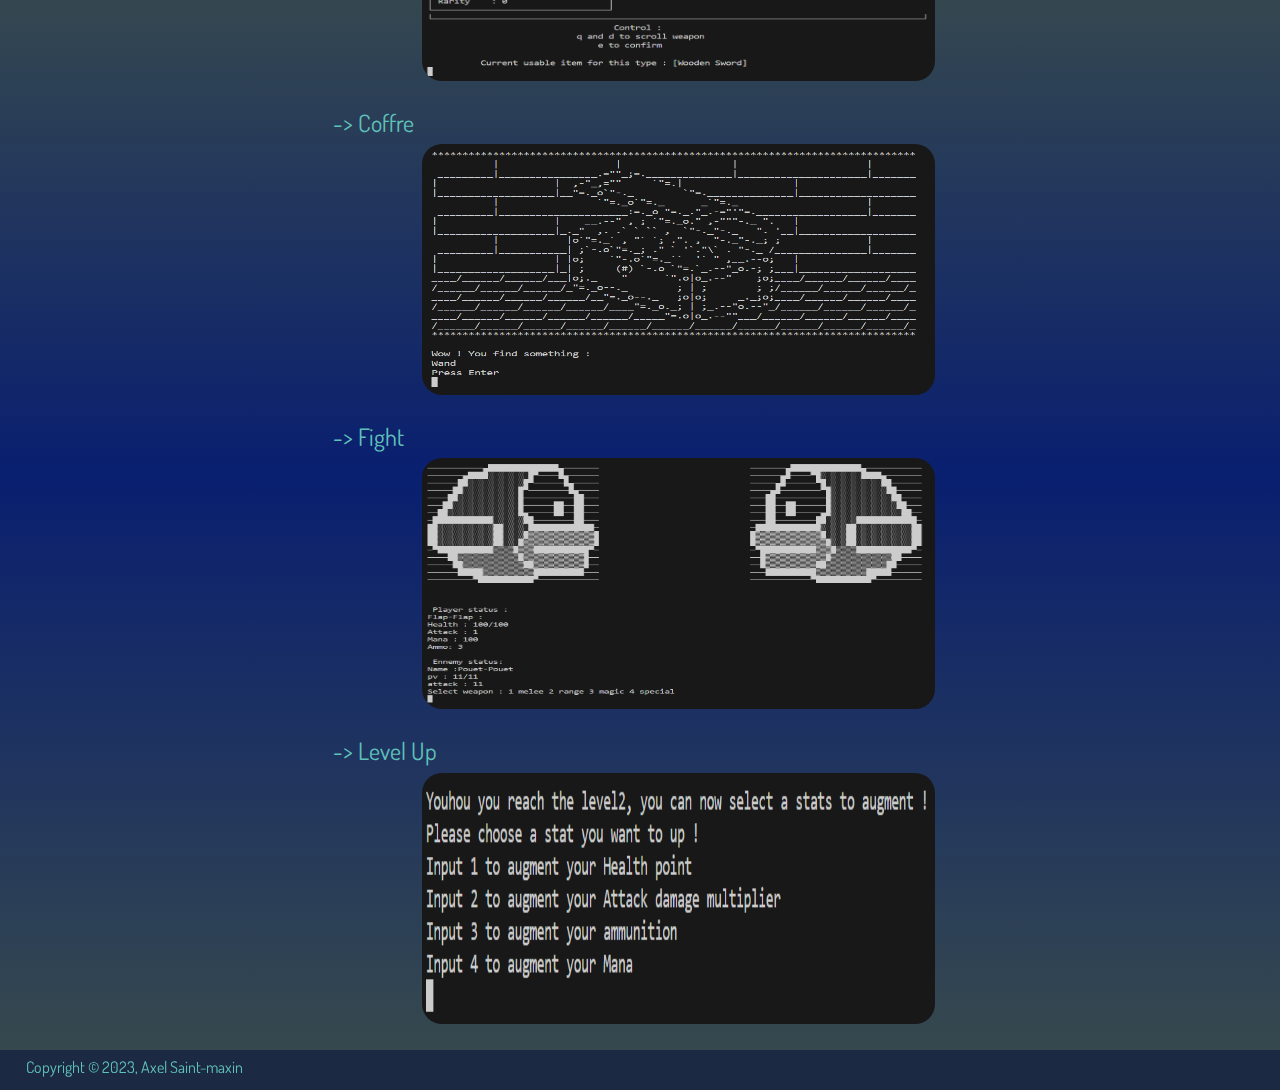
<file: html/FightBird.html>
<!DOCTYPE html>
<html lang="fr">

<head>
  <meta charset="UTF-8">
  <title>FightBird</title>
  <link rel="stylesheet" href="../css/FightBird/base.css">
  <link rel="stylesheet" href="../css/FightBird/header.css">
  <link rel="stylesheet" href="../css/FightBird/nav.css">
  <link rel="stylesheet" href="../css/FightBird/explication.css">
  <link rel="stylesheet" href="../css/FightBird/galerie.css">
  <link rel="stylesheet" href="../css/FightBird/footer.css">
</head>

<body>
    <header>
        <a href="../index.html"> <img src="../res/Base/Logo.jpg" alt="Logo"> </a>
        <h1>Mon projet FightBird</h1>
    </header>
    <nav>
        <a href="../index.html">
            <img src="../res/Base/Logo.jpg" alt="Logo">
        </a>
        <a href="./FightBird.html">
            <p>
                Remonter
            </p>
        </a>
    </nav>
    <section id="explication">
        <p id="unmargin">.</p>
        <section id="case1">
            <p id="texte1">
                Voici <a href="#FightBird">FightBird</a>, qu'est ce que sait ?
                Un projet collectif de 5 personnes pour développé un jeu en usant
                de la méthode Agile. Ce projet à était développé en Java, en temps que
                projet de début de 2ème année du BUT informatique pour reprendre
                après les vacances scolaires ainsi qu'apprendre la méthode agile.
            </p>
        </section>
        <section id="case2">
            <p id="texte2">
                Le principe de notre jeux : des combats et des oiseaux, on combine
                la base du jeux de combat tour par tour à Flappy Bird et voilà : FightBird.
                Le jeu ce déroule en plusieurs face distinctes : En premier, on se
                déplace jusq'au combat dans une face flappy bird tour par tour et
                on peu essayé de récupérer un coffre. Ensuite on séléctionne notre
                inventaire de combat ( <a href="#Inventaire">voir Inventaire</a> ).
                On ce bat ( <a href="#Fight">voir combat</a> ).
                On level up ( <a href="#lvlup">voir lvl up</a> ).
                Pour ma part, gestion des items et les équipés.
            </p>
        </section>
        <section id="case3">
            <p id="texte3">
                D'un point de vue éducatif, la mise en place de la
                méthode agile avec un groupe de 5 et l'utilisation
                d'un gestionnaire de version on était mis en avant.
                C'était une mise en épreuve de toute nos connaissance
                acquisse la première année.
            </p>
        </section>
    </section>
    <section id="galerie">
        <h2>La galerie d'image</h2>
        <h3>Cliquez sur une image pour une version de meilleur qualité</h3>
        <p id="FightBird"> -> Menu Principale</p>
        <a href="../res/FightBird/ecran_accueil.PNG" target="_blank"> <img src="../res/FightBird/ecran_accueil.PNG"> </a>
        <p id="Inventaire"> -> Choix d'équipement d'avant combat</p>
        <a href="../res/FightBird/choix.PNG" target="_blank"> <img src="../res/FightBird/choix.PNG"> </a>
        <p> -> Coffre </p>
        <a href="../res/FightBird/coffre.PNG" target="_blank"> <img src="../res/FightBird/coffre.PNG"> </a>
        <p id="Fight"> -> Fight </p>
        <a href="../res/FightBird/fight.PNG" target="_blank"> <img src="../res/FightBird/fight.PNG"> </a>
        <p id="lvlup"> -> Level Up </p>
        <a href="../res/FightBird/lvl_up.PNG" target="_blank"> <img src="../res/FightBird/lvl_up.PNG"> </a>
    </section>
    <footer>
        <p>Copyright © 2023, Axel Saint-maxin</p>
    </footer>
</body>
</file>
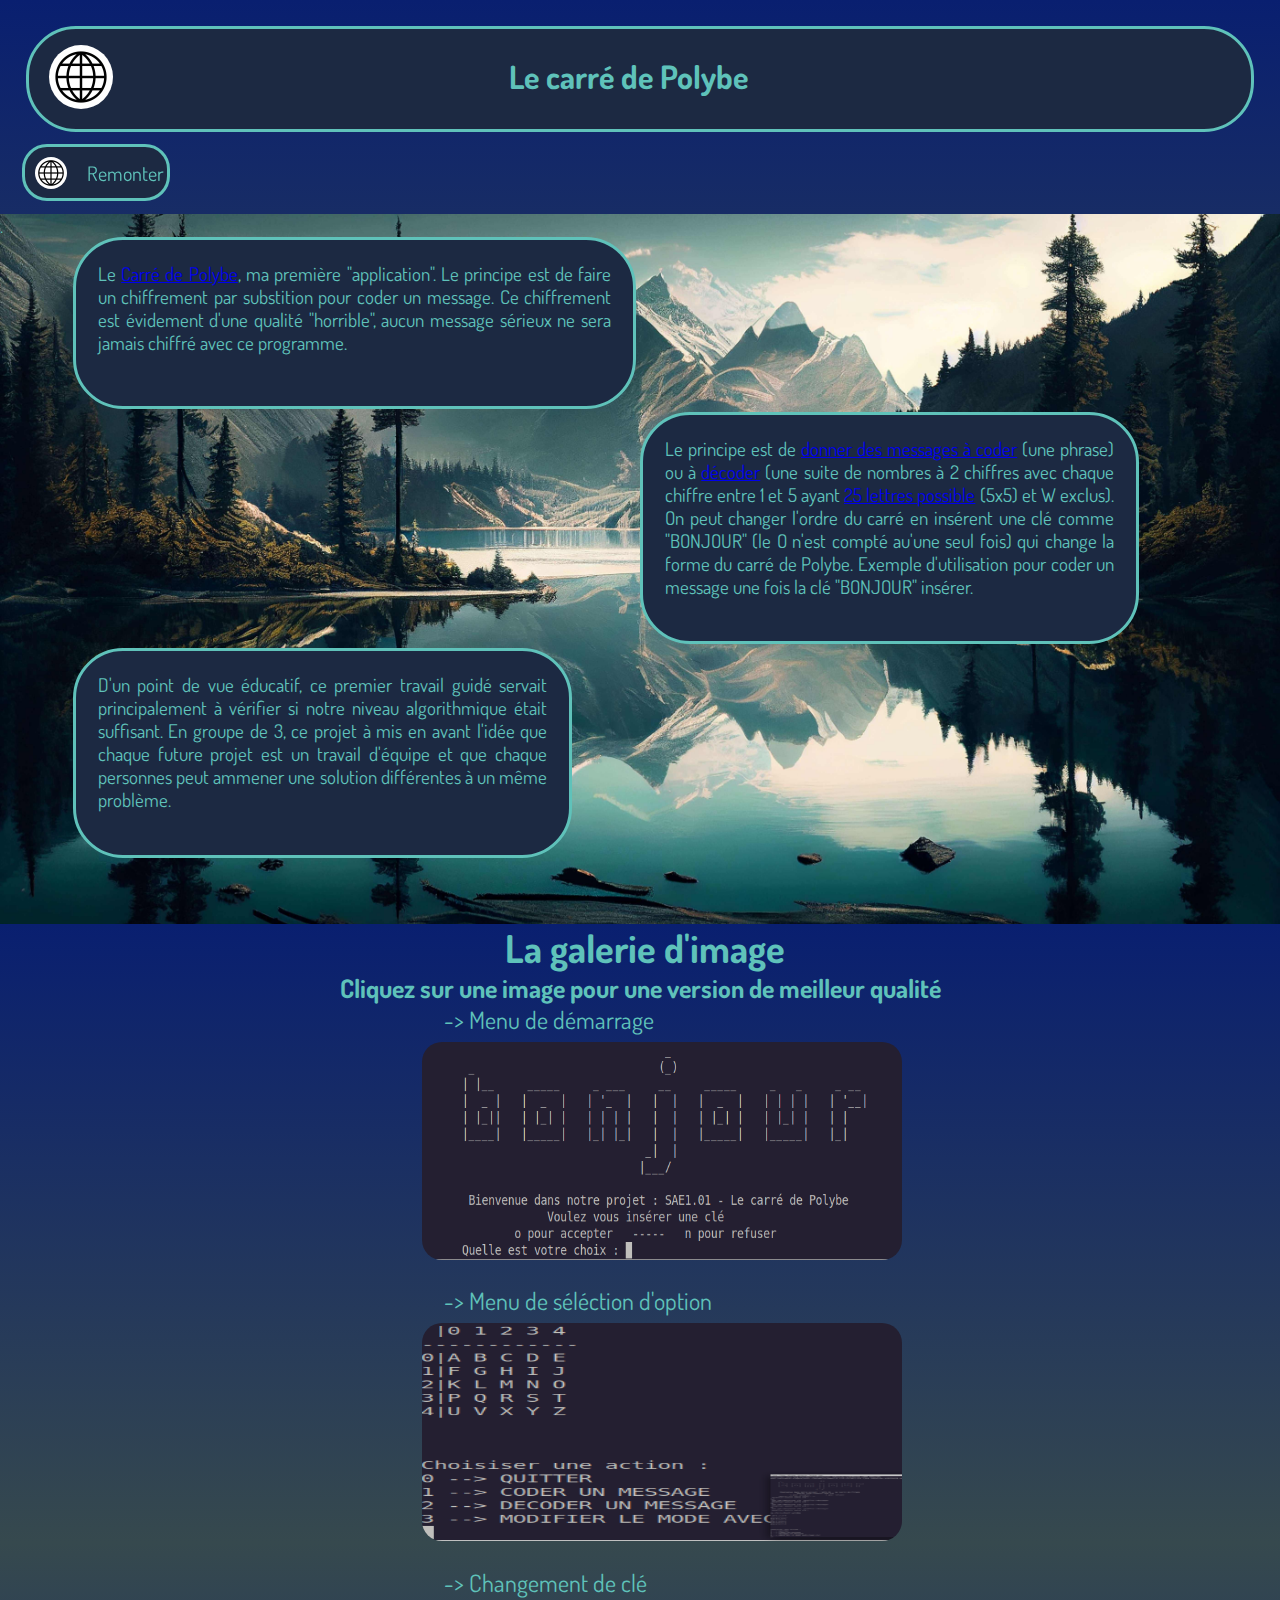
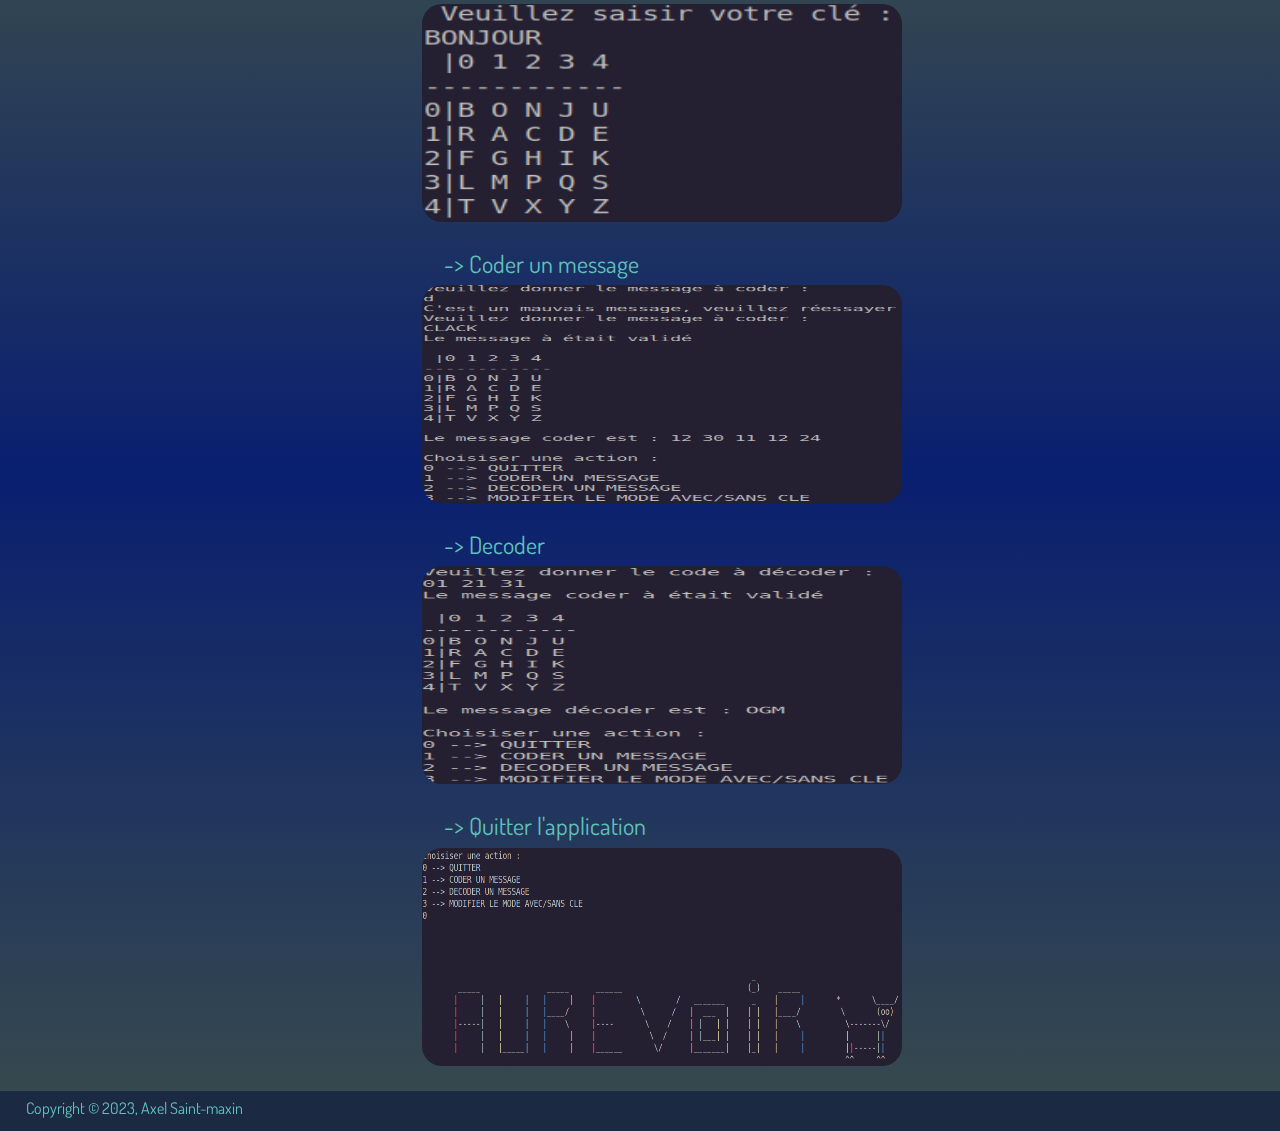
<file: html/Machine.html>
<!DOCTYPE html>
<html lang="fr">

<head>
  <meta charset="UTF-8">
  <title>Le carré de Polybe</title>
  <link rel="stylesheet" href="../css/Machine/base.css">
  <link rel="stylesheet" href="../css/Machine/explication.css">
  <link rel="stylesheet" href="../css/Machine/footer.css">
  <link rel="stylesheet" href="../css/Machine/galerie.css">
  <link rel="stylesheet" href="../css/Machine/header.css">
  <link rel="stylesheet" href="../css/Machine/nav.css">
</head>

<body>
    <header>
        <a href="../index.html"> <img src="../res/Base/Logo.jpg" alt="Logo"> </a>
        <h1>Le carré de Polybe</h1>
    </header>
    <nav>
        <a href="../index.html">
            <img src="../res/Base/Logo.jpg" alt="Logo">
        </a>
        <a href="./ChronoAttack.html">
            <p>
                Remonter
            </p>
        </a>
    </nav>
    <section id="explication">
        <p id="unmargin">.</p>
        <section id="case1">
            <p id="texte1">
                Le <a href="#Polybe">Carré de Polybe</a>, ma première "application".
                Le principe est de faire un chiffrement par substition pour coder un message.
                Ce chiffrement est évidement d'une qualité "horrible", aucun message sérieux
                ne sera jamais chiffré avec ce programme.
            </p>
        </section>
        <section id="case2">
            <p id="texte2">
                Le principe est de <a href="#coder">donner des messages à coder</a> 
                (une phrase) ou à <a href="#decoder">décoder</a> (une suite de nombres à 2 chiffres avec
                chaque chiffre entre 1 et 5 ayant <a href="#choix">25 lettres possible</a> (5x5) et W exclus).
                On peut changer l'ordre du carré
                en insérent une clé comme "BONJOUR" (le O n'est compté au'une seul fois)
                qui change la forme du carré de Polybe. Exemple d'utilisation pour coder
                un message une fois la clé "BONJOUR" insérer.
            </p>
        </section>
        <section id="case3">
            <p id="texte3">
                D'un point de vue éducatif, ce premier travail guidé servait
                principalement à vérifier si notre niveau algorithmique était
                suffisant. En groupe de 3, ce projet à mis en avant l'idée que
                chaque future projet est un travail d'équipe et que chaque personnes
                peut ammener une solution différentes à un même problème.
            </p>
        </section>
    </section>
    <section id="galerie">
        <h2>La galerie d'image</h2>
        <h3>Cliquez sur une image pour une version de meilleur qualité</h3>
        <p id="Polybe"> -> Menu de démarrage </p>
        <a href="../res/Polybe/Menu.png" target="_blank"> <img src="../res/Polybe/Menu.png"> </a>
        <p id="Choix"> -> Menu de séléction d'option </p>
        <a href="../res/Polybe/Choix.png" target="_blank"> <img src="../res/Polybe/Choix.png"> </a>
        <p id="Key"> -> Changement de clé </p>
        <a href="../res/Polybe/Changer_Cle.png" target="_blank"> <img src="../res/Polybe/Changer_Cle.png"> </a>
        <p id="coder"> -> Coder un message </p>
        <a href="../res/Polybe/Coder.png" target="_blank"> <img src="../res/Polybe/Coder.png"> </a>
        <p id="decoder"> -> Decoder </p>
        <a href="../res/Polybe/Decoder.png" target="_blank"> <img src="../res/Polybe/Decoder.png"> </a>
        <p id="quit"> -> Quitter l'application </p>
        <a href="../res/Polybe/Quitter.png" target="_blank"> <img src="../res/Polybe/Quitter.png"> </a>
    </section>
    <footer>
        <p>Copyright © 2023, Axel Saint-maxin</p>
    </footer>
</body>
</file>
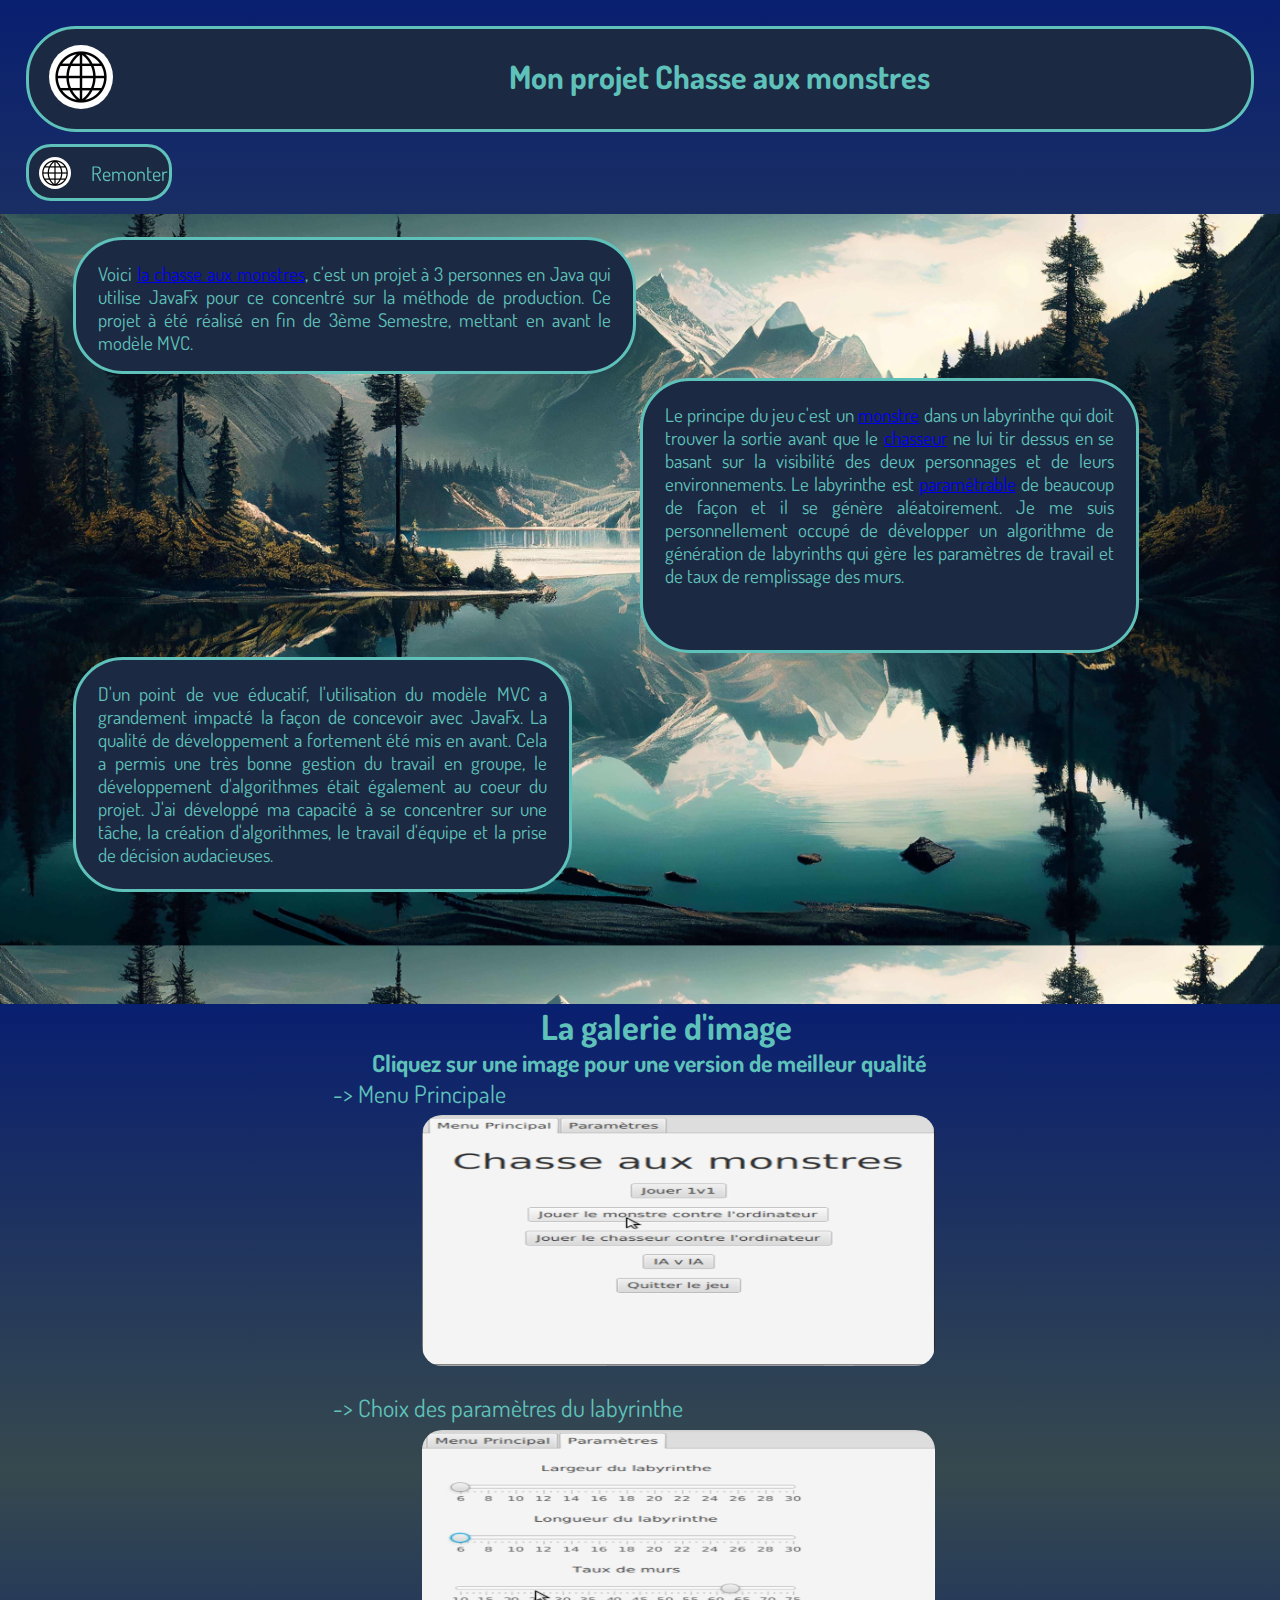
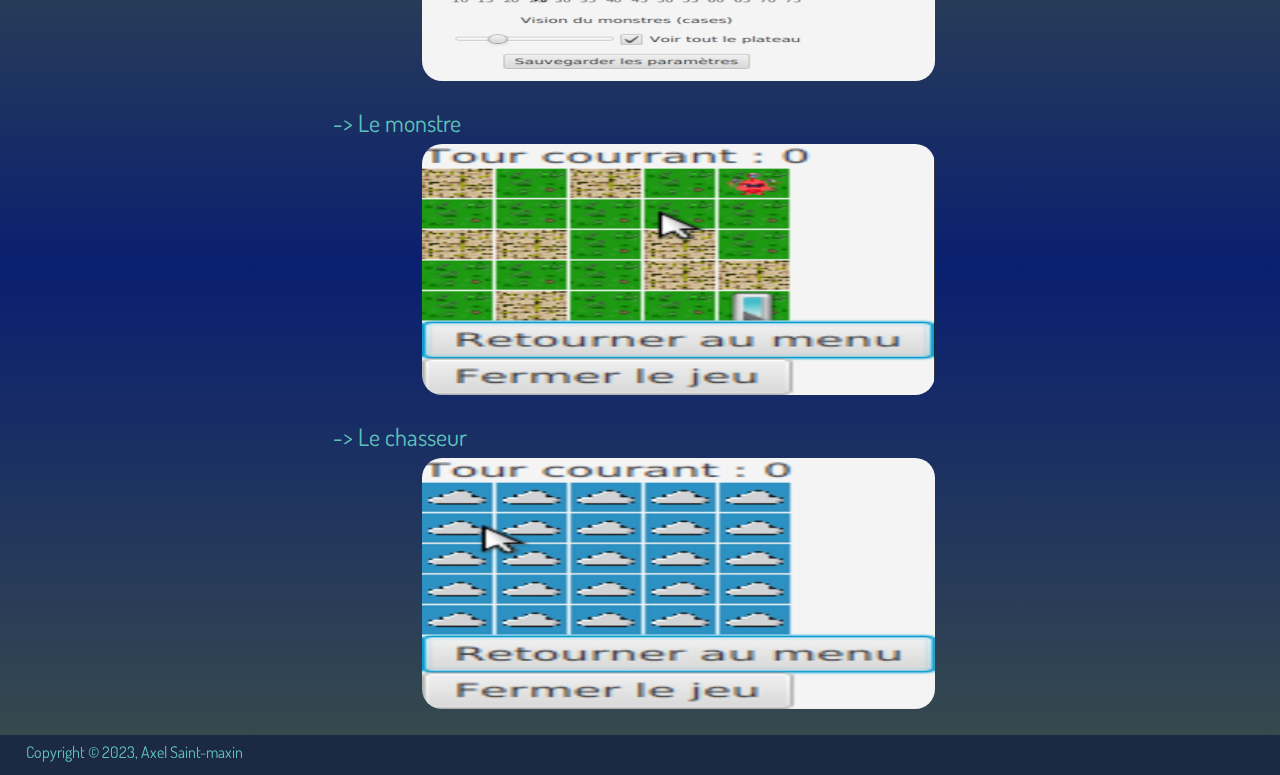
<file: html/MonsterHunt.html>
<!DOCTYPE html>
<html lang="fr">

<head>
  <meta charset="UTF-8">
  <title>MonsterHunt</title>
  <link rel="stylesheet" href="../css/MonsterHunt/base.css">
  <link rel="stylesheet" href="../css/MonsterHunt/header.css">
  <link rel="stylesheet" href="../css/MonsterHunt/nav.css">
  <link rel="stylesheet" href="../css/MonsterHunt/explication.css">
  <link rel="stylesheet" href="../css/MonsterHunt/galerie.css">
  <link rel="stylesheet" href="../css/MonsterHunt/footer.css">
</head>

<body>
    <header>
        <a href="../index.html"> <img src="../res/Base/Logo.jpg" alt="Logo"> </a>
        <h1>Mon projet Chasse aux monstres</h1>
    </header>
    <nav>
        <a href="../index.html">
            <img src="../res/Base/Logo.jpg" alt="Logo">
        </a>
        <a href="./MonsterHunt.html">
            <p>
                Remonter
            </p>
        </a>
    </nav>
    <section id="explication">
        <p id="unmargin">.</p>
        <section id="case1">
            <p id="texte1">
                Voici <a href="#MonsterHunt">la chasse aux monstres</a>, c'est un projet
                à 3 personnes en Java qui utilise JavaFx pour ce concentré sur la 
                méthode de production. Ce projet à été réalisé en fin de 3ème Semestre,
                mettant en avant le modèle MVC.
            </p>
        </section>
        <section id="case2">
            <p id="texte2">
                Le principe du jeu c'est un <a href="#Monster">monstre</a> dans un labyrinthe qui doit
                trouver la sortie avant que le <a href="#Hunter">chasseur</a> ne lui tir dessus en se
                basant sur la visibilité des deux personnages et
                de leurs environnements. Le labyrinthe est 
                <a href="#Param">paramétrable</a> de 
                beaucoup de façon et il se génère aléatoirement.
                Je me suis personnellement occupé de développer un algorithme
                de génération de labyrinths qui gère les paramètres de travail
                et de taux de remplissage des murs.
            </p>
        </section>
        <section id="case3">
            <p id="texte3">
                D'un point de vue éducatif, l'utilisation du modèle MVC
                a grandement impacté la façon de concevoir avec JavaFx.
                La qualité de développement a fortement été mis en avant.
                Cela a permis une très bonne gestion du travail en groupe,
                le développement d'algorithmes était également au coeur du projet.
                J'ai développé ma capacité à se concentrer sur une tâche, 
                la création d'algorithmes, le travail d'équipe et la prise
                de décision audacieuses.
            </p>
        </section>
    </section>
    <section id="galerie">
        <h2>La galerie d'image</h2>
        <h3>Cliquez sur une image pour une version de meilleur qualité</h3>
        <p id="MonsterHunt"> -> Menu Principale</p>
        <a href="../res/MonsterHunt/menu.PNG" target="_blank"> <img src="../res/MonsterHunt/menu.PNG"> </a>
        <p id="Param"> -> Choix des paramètres du labyrinthe</p>
        <a href="../res/MonsterHunt/param.PNG" target="_blank"> <img src="../res/MonsterHunt/param.PNG"> </a>
        <p id="Monster"> -> Le monstre </p>
        <a href="../res/MonsterHunt/monster.PNG" target="_blank"> <img src="../res/MonsterHunt/monster.PNG"> </a>
        <p id="Hunter"> -> Le chasseur </p>
        <a href="../res/MonsterHunt/hunter.PNG" target="_blank"> <img src="../res/MonsterHunt/hunter.PNG"> </a>
    </section>
    <footer>
        <p>Copyright © 2023, Axel Saint-maxin</p>
    </footer>
</body>
</file>
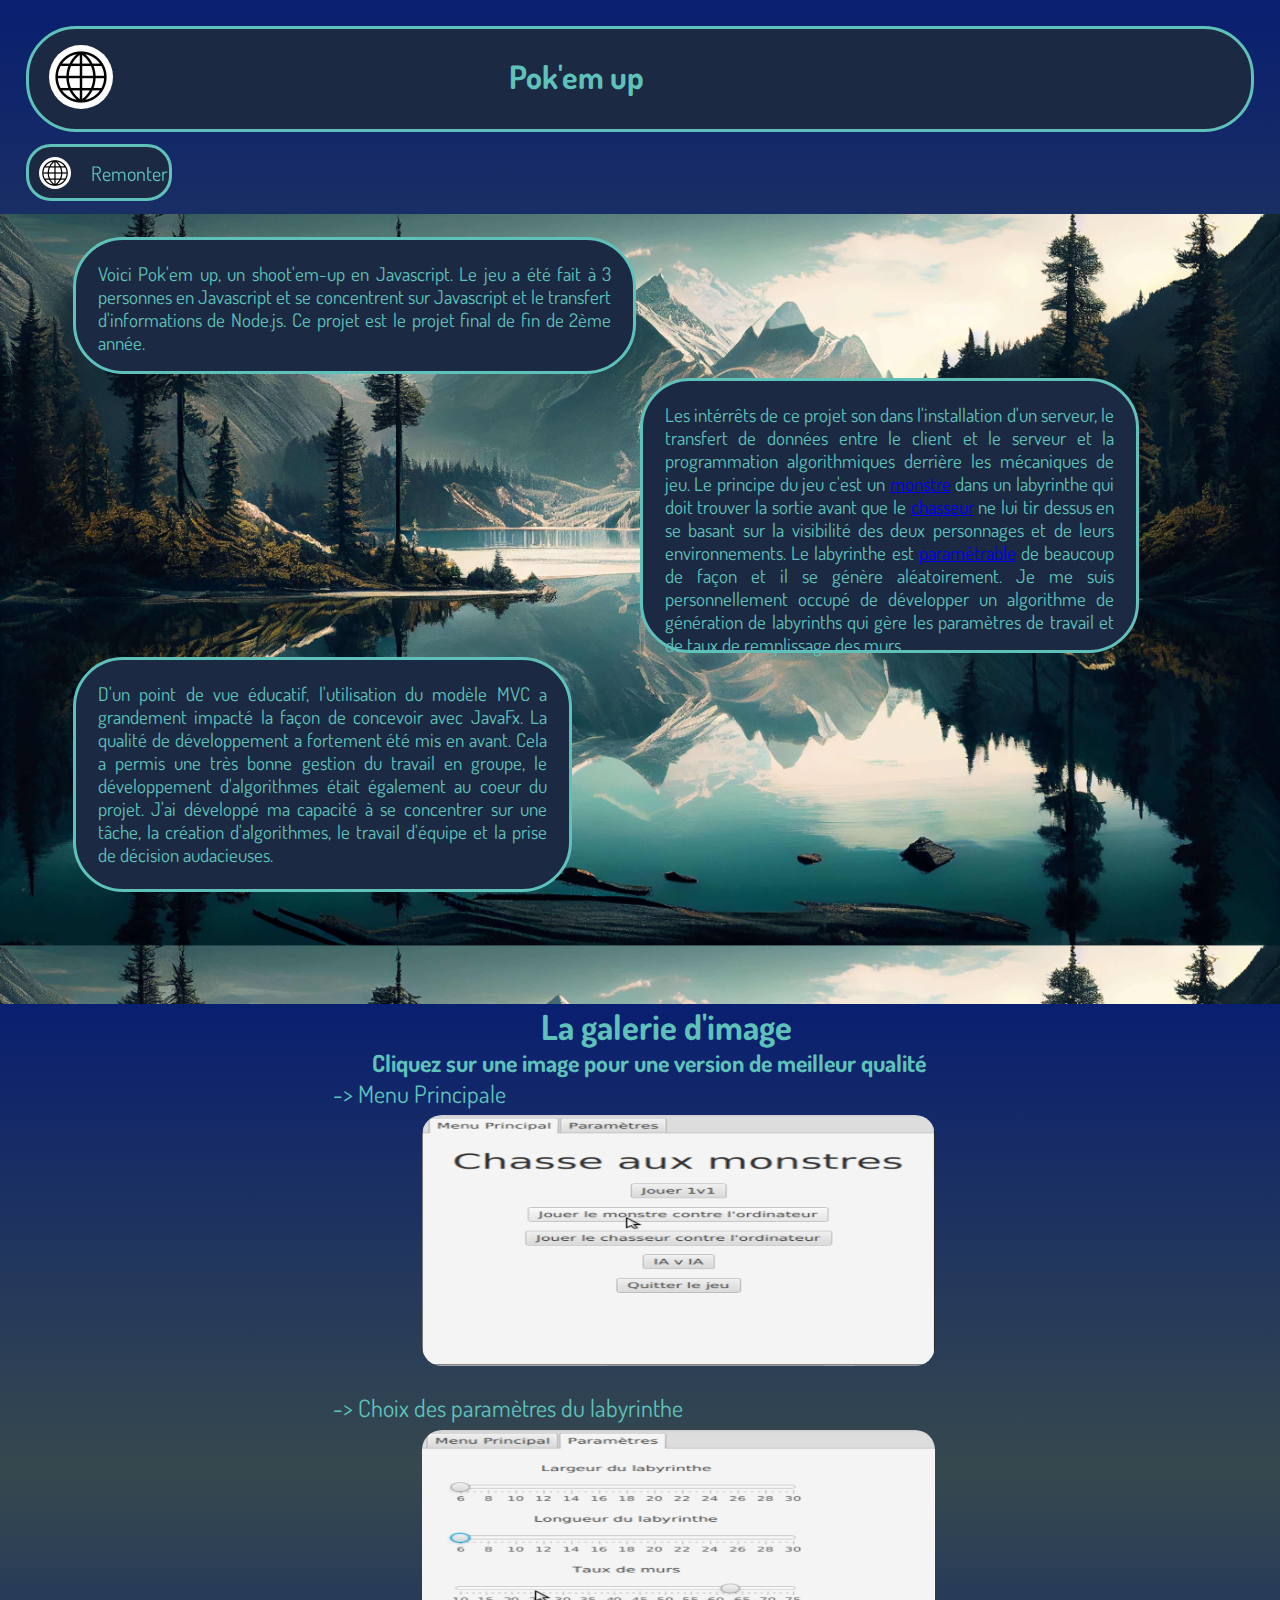
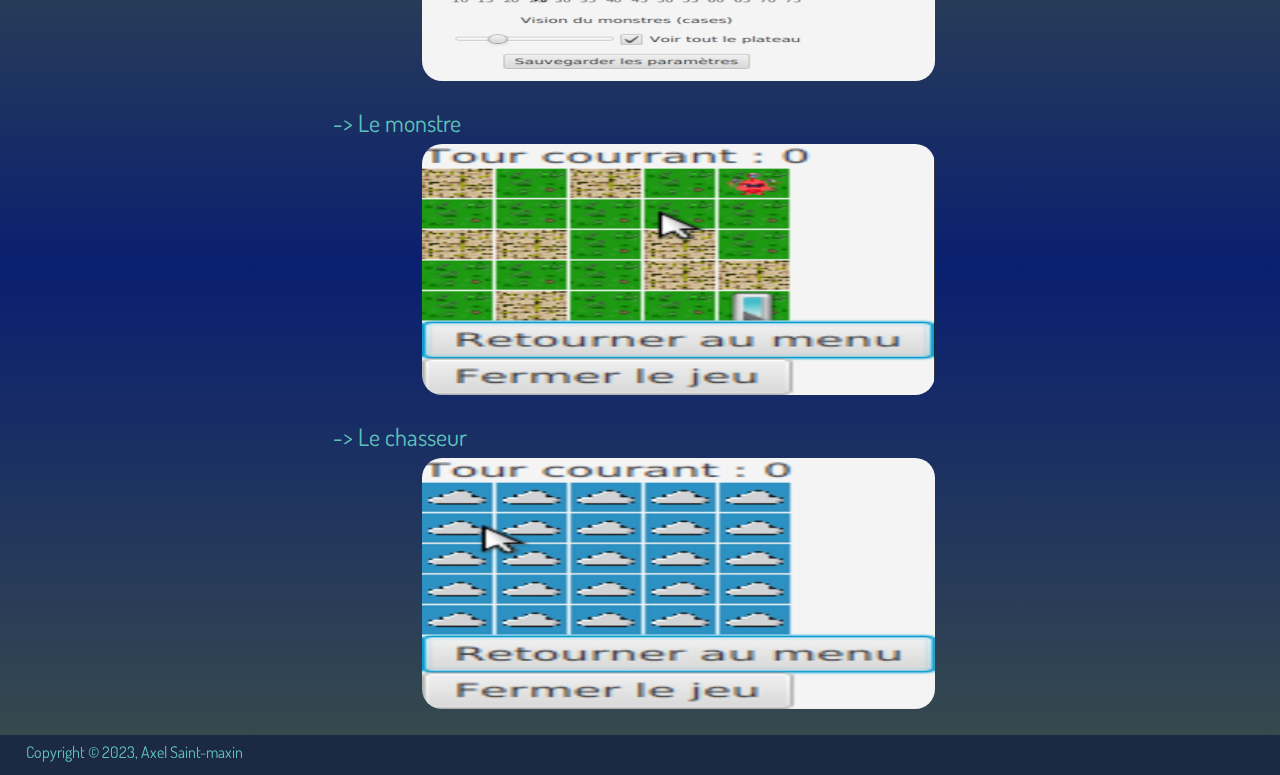
<file: html/Pok'emup.html>
<!DOCTYPE html>
<html lang="fr">

<head>
  <meta charset="UTF-8">
  <title>Pok'em up</title>
  <link rel="stylesheet" href="../css/Pok'emup/base.css">
  <link rel="stylesheet" href="../css/Pok'emup/header.css">
  <link rel="stylesheet" href="../css/Pok'emup/nav.css">
  <link rel="stylesheet" href="../css/Pok'emup/explication.css">
  <link rel="stylesheet" href="../css/Pok'emup/galerie.css">
  <link rel="stylesheet" href="../css/Pok'emup/footer.css">
</head>

<body>
    <header>
        <a href="../index.html"> <img src="../res/Base/Logo.jpg" alt="Logo"> </a>
        <h1>Pok'em up</h1>
    </header>
    <nav>
        <a href="../index.html">
            <img src="../res/Base/Logo.jpg" alt="Logo">
        </a>
        <a href="./Pok'emup.html">
            <p>
                Remonter
            </p>
        </a>
    </nav>
    <section id="explication">
        <p id="unmargin">.</p>
        <section id="case1">
            <p id="texte1">
                Voici Pok'em up, un shoot'em-up en Javascript. Le jeu a été fait à 3 personnes
                en Javascript et se concentrent sur Javascript et le transfert d'informations de Node.js.
                Ce projet est le projet final de fin de 2ème année.
            </p>
        </section>
        <section id="case2">
            <p id="texte2">
                Les intérrêts de ce projet son dans l'installation d'un serveur,
                le transfert de données entre le client et le serveur et
                la programmation algorithmiques derrière les mécaniques de jeu.


                Le principe du jeu c'est un <a href="#Monster">monstre</a> dans un labyrinthe qui doit
                trouver la sortie avant que le <a href="#Hunter">chasseur</a> ne lui tir dessus en se
                basant sur la visibilité des deux personnages et
                de leurs environnements. Le labyrinthe est 
                <a href="#Param">paramétrable</a> de 
                beaucoup de façon et il se génère aléatoirement.
                Je me suis personnellement occupé de développer un algorithme
                de génération de labyrinths qui gère les paramètres de travail
                et de taux de remplissage des murs.
            </p>
        </section>
        <section id="case3">
            <p id="texte3">
                D'un point de vue éducatif, l'utilisation du modèle MVC
                a grandement impacté la façon de concevoir avec JavaFx.
                La qualité de développement a fortement été mis en avant.
                Cela a permis une très bonne gestion du travail en groupe,
                le développement d'algorithmes était également au coeur du projet.
                J'ai développé ma capacité à se concentrer sur une tâche, 
                la création d'algorithmes, le travail d'équipe et la prise
                de décision audacieuses.
            </p>
        </section>
    </section>
    <section id="galerie">
        <h2>La galerie d'image</h2>
        <h3>Cliquez sur une image pour une version de meilleur qualité</h3>
        <p id="MonsterHunt"> -> Menu Principale</p>
        <a href="../res/MonsterHunt/menu.PNG" target="_blank"> <img src="../res/MonsterHunt/menu.PNG"> </a>
        <p id="Param"> -> Choix des paramètres du labyrinthe</p>
        <a href="../res/MonsterHunt/param.PNG" target="_blank"> <img src="../res/MonsterHunt/param.PNG"> </a>
        <p id="Monster"> -> Le monstre </p>
        <a href="../res/MonsterHunt/monster.PNG" target="_blank"> <img src="../res/MonsterHunt/monster.PNG"> </a>
        <p id="Hunter"> -> Le chasseur </p>
        <a href="../res/MonsterHunt/hunter.PNG" target="_blank"> <img src="../res/MonsterHunt/hunter.PNG"> </a>
    </section>
    <footer>
        <p>Copyright © 2023, Axel Saint-maxin</p>
    </footer>
</body>
</file>
<file: css/index/base.css>
@font-face {
    font-family: 'Dosis';
    src: url("../../res/Dosis/Dosis-VariableFont_wght.ttf");
}

html{
    scroll-behavior: smooth;
}

body {
    background-image: url("../../res/Background/Paysage_fond.jpg");
    font-family: 'Dosis';
    font-size: calc(1vh + 1vw);
    margin : 0px;
}

p {
    margin: 0px;
}

.space {
    height: calc(5vh + 5vw);
}
</file>
<file: css/index/header.css>
body > header {
    margin: calc(0.8vh + 0.8vw);
    display: flex;
    align-items: center;
    background-color: #1C2942;
    color: #5FC2BA;
    border-radius: 25px;
}

body > header > *{
    margin : 0;
}

body > header > img {
    width: 128px;
    height: 128px;
    border-radius: 25px;
    margin : 16px 30px 16px 30px;
}

body > header > h1{
    width: auto;
    text-align: justify;

    font-size: calc(1.5vw + 1.5vh);
    margin : 1vh 1vw 1vh calc(-4vh + 28vw);
    height: calc(2vw + 2vh);
    color: #5FC2BA;

    /*
    transition:
        font-size 1s,
        margin 1s,
        height 1s,
        color 1s;
        */
}

body > header > h1:hover{
    font-size: calc(2vw + 2vh);
    margin : 1vh 1vw 1vh calc(-4.5vh + 27vw);
    height: calc(2.5vw + 2.5vh);
    color: #F27438;
}
</file>
<file: css/index/nav.css>
body > nav {
    position : sticky;
    top: calc(0.5vh + 0.5vw);
    width : calc(27.5vh + 27.5vw);
    margin : 0vh 1% 1% 1%;
    display: flex;
    align-items: center;
    background-color: #1C2942;
    color: #5FC2BA;
    border-radius: calc(2.8vh + 2.8vw);

    font-size: calc(0.8vh + 0.8vw);

    border : solid;
}

body > nav > a > img {
    width: calc(3vh + 3vw);
    height: calc(3vh + 3vw);
    border-radius: 100%;
    margin-top: 1vh;
    margin-left: 1vw;
}


body > nav > a{
    text-decoration: none;
    margin : 1% 1% 1% 1%;  
}

body > nav > a:visited{
    color: #5FC2BA;
}

body > nav > a:link{
    color: #5FC2BA;
}
</file>
<file: css/index/aboutMe.css>
#aboutMe {
    background-color: #36494E;
    height: calc(35vh + 20vw); /* 660px 1024px */

    color : #7EA0B7;
    text-align: justify;
}

#aboutMe > *{
    margin : 1vh 10% 1vh 10%;
}

#aboutMe > h2 {
    font-size: calc(2vh + 2vw);
    margin-bottom: calc(1vh + 1vw);
}

#aboutMe > p {
    font-size: calc(1.2vh + 1.2vw);
    line-height: calc(2vh + 2vw);
}
</file>
<file: css/index/contact.css>
#Contact {
    background-color: #36494E;
    height: calc(25vh + 25vw);

    color: #7EA0B7; /* #7EA0B7; #5FC2BA; */

}

#Contact > h2 {
    margin-right: 35vw;
    margin-left: 40vw;
    margin-top: -2vh;
    margin-bottom: 0vh;

    font-size: calc(2vh + 2vw);
    text-align: center;
}

#Contact a {
    text-decoration: none;
}

#Contact p{
    text-align: justify;
    margin-left: 10vw;
    margin-right: 10vw;
    font-size: calc(1.2vh + 1.2vw);
}

#Contact a:visited {
    color: #7EA0B7;;
}

#Contact img {
    width: calc(4vh + 4vw);
    height: calc(4vh + 4vw);
}

#Contact table {
    margin-left: calc(-7vh + 33vw);
    margin-top: 2vh;
    border: 1px solid white;
}

#Contact table tr td{
    border: 1px solid white;
}

#Contact table tr td:nth-child(even) {
    width : calc(2vh + 2vw);
}
</file>
<file: css/index/mySkills.css>
#mySkills {
    background-color: #1C2942;
    height: calc(70vh + 55vw);

    color: #5FC2BA;
    text-align: justify;

    display: flex;
    flex-wrap: wrap;
}

#mySkills > h2 { 
    margin-left: calc(-7vh + 44vw);
    margin-right: 10vw;
    margin-top: calc(5vh + 5vw);
    margin-bottom: 0%;
    font-size: calc(2vh + 2vw);
    text-align: center;
}

#mySkills > img {   
    width: calc(5vh + 5vw);
    height: calc(5vh + 5vw);
    margin-right: calc(0vh + 0vw);
    margin-left: calc(-4vh + 30vw);
    margin-top: 0%;
    margin-bottom: 0%;
}

#mySkills > #explanation {   
    margin-left: calc(0vh + 10vw);
    margin-right: 10vw;
    margin-bottom: 0%;
    text-align: justify;
}
</file>
<file: css/index/resume.css>
#Resume {
    background-color: #1C2942;
    height: calc(25vh + 25vw);

    color : #5FC2BA;
    text-align: justify;
}

#Resume > *{
    margin : 0vh 20vw 0vh 20vw;
}

#Resume > h2 {
    text-align: center;
    margin-top: -2vw;
    margin-bottom: 3vw;
    font-size: calc(1.5vh + 1.5vw);
}

#Resume > p {
    margin-bottom: 1vh;
    font-size: calc(1.2vh + 1.2vw);
}

#Resume a {
    text-decoration: none;
    color : #5FC2BA;
}

#Resume > ul > li {
    margin-bottom: 1%;
}

#Resume > ul {
    margin-bottom: 2%;
}

#Resume #smallMessage {
    font-size: calc(0.7vh + 0.7vw);
}
</file>
<file: css/index/footer.css>
body > footer {
    background-color: #1C2942;
    color: #5FC2BA;
    width: 100%;
    height: 40px;
}

body > footer > p {
    margin-left: 2%;
    font-size: 16px;
    position: relative;
    top: 7px;
}
</file>
<file: css/index/myProjects.css>
#myProjects {
    background-color: #36494E; /* #1C2942 #36494E */
    height: calc(90vh + 75vw);

    color : #7EA0B7;
    text-align: center;
}

#myProjects p {
    font-size: calc(1.2vh + 1.2vw);
}

#myProjects img {
    width: calc(10vh + 10vw);
    height: calc(10vh + 10vw);
}

#myProjects table {
    margin-left: calc(-11vh + 36vw);
    margin-top: 3vh;
    border: 1px solid white;
}

#myProjects table tr td *{
    margin-top: calc(1vh + 1vw);
    margin-bottom: calc(1vh + 1vw);
    margin-left: calc(0.5vh + 0.5vw);
    margin-right: calc(0.5vh + 0.5vw);
}

#myProjects table tr td {
    border: 1px solid white;
}

#myProjects a {
    text-decoration: none;
    color: #7EA0B7;
}

#myProjects table tr td:nth-child(even) {
    width : calc(10vh + 20vw);
}

#myProjects table tr td:nth-child(odd) {
    width : calc(5vh + 10vw);
}

#myProjects #firstImage img{
    height: calc(7vh + 7vw);
    width : calc(14vh + 14vw); /* 1903 515 */
}

#myProjects #secondImage img{
    height: calc(7vh + 7vw);
    width : calc(14vh + 14vw); /* 1903 515 */
}

#myProjects #thirdImage img{
    height: calc(7vh + 7vw); 
    width : calc(14vh + 14vw); /* 1259 862 */
}

#myProjects #fourthImage img{
    height: calc(7vh + 7vw); 
    width : calc(10vh + 10vw);
}

#myProjects #fifthImage img{
    height: calc(7vh + 7vw); 
    width : calc(10vh + 10vw);
}

#myProjects #sixthImage img{
    height: calc(7vh + 7vw); 
    width : calc(14vh + 14vw);
}

#myProjects #seventhImage img{
    height: calc(7vh + 7vw); 
    width : calc(14vh + 14vw);
}

#myProjects > h2 { 
    margin-right: 30vw;
    margin-left: 30vw;
    margin-top: 2vh;
    margin-bottom: 0vh;
    font-size: calc(2vh + 2vw);
    text-align: center;
}

#myProjects > h3 { 
    margin-right: 20vw;
    margin-left: 25vw;
    margin-top: 0.5vh;
    margin-bottom: 0vh;
    font-size: calc(1vh + 1vw);
    text-align: center;
}
</file>
<file: css/APIREST/base.css>
@font-face {
    font-family: 'Dosis';
    src: url("../../res/Dosis/Dosis-VariableFont_wght.ttf");
}

body {
    background: linear-gradient(to bottom, rgba(9,31,112,1) 0%, rgba(54,73,78,1) 25%, rgba(54,73,78,1) 85%, rgba(9,31,112,1) 100%);
    font-family: 'Dosis';
    margin : 0px;
}

html{
    scroll-behavior: smooth;
}

* {
    margin: 0px;
}

.space {
    margin: 0%;
    height: 20px;
    background-color: #091F70;
}
</file>
<file: css/APIREST/header.css>
body > header {
    margin: 2% 2% 1% 2%; /* haut droite bas gauche */
    display: flex;
    align-items: center;
    background-color: #1C2942;
    color: #5FC2BA;
    border-radius: 50px;
    border: 3px solid #5FC2BA;
}

body > header > a > img {
    width: 64px;
    height: 64px;
    border-radius: 40px;
    margin : 16px 30px 16px 20px;
}

body > header > h1{
    width: auto;
    text-align: justify;

    font-size: 32px;
    margin : 5px 5px 5px 30%;
    height: 45px;
    color: #5FC2BA;

    animation: tremblote 0.7s linear infinite;

    animation-play-state: paused;
}

body > header > h1:hover{
    animation-play-state: running;
}

@keyframes tremblote {
    0% {
        transform: rotate(0deg) translate(0, 0);
        color: #5FC2BA;
    }
    20% {
        transform: rotate(6deg) translate(10px, 20px);
        color : red;
    }
    40% {
        transform: rotate(-3deg) translate(-70px,-20px);
        color : pink;
    }
    60% {
        transform: rotate(3deg) translate(-30px,20px);
        color : pink;
    }
    80% {
        transform: rotate(-6deg) translate(20px,-30px);
        color : pink;
    }
}
</file>
<file: css/APIREST/nav.css>
body > nav {
    
    position : sticky;
    top: 1%;

    width : 11%;
    margin-left: 2%;
    margin-bottom: 1%;

    display: flex;
    align-items: center;

    background-color: #1C2942;
    color: #5FC2BA;

    border-radius: 25px;
    border : solid;
}

body > nav > a > p {
    font-size: 20px;
}

body > nav > a > img {
    width: 32px;
    height: 32px;
    border-radius: 25px;
    margin-top: 5px;
}

body > nav > a{
    text-decoration: none;
    margin : 5px 10px 5px 10px;  
}

body > nav > a:visited{
    color: #5FC2BA;
}

body > nav > a:link{
    color: #5FC2BA;
}
</file>
<file: css/APIREST/explication.css>
#explication {
    background-image: url("../../res/Background/Montagne.jpg");
    background-size: 100%;
    height: calc(22vh + 30vw);
    color : #5FC2BA;
    text-align: justify;
}

#explication #case1 {
    background-color: #1C2942;
    border: 3px solid #5FC2BA;
    margin-top: 0%;
    margin-left: calc(1vh + 5vw);
    height: calc(7.5vh + 7.5vw);
    width: calc(5vh + 40vw);
    border-radius: 50px;
}

#explication #case2 {
    background-color: #1C2942;
    border: 3px solid #5FC2BA;
    margin-top: 0.3%;
    margin-left: calc(0vh + 50vw);
    height: calc(4vh + 8vw);
    width: calc(5vh + 35vw);
    border-radius: 50px;
}

#explication #case3 {
    background-color: #1C2942;
    border: 3px solid #5FC2BA;
    margin-top: 0.3%;
    margin-left: calc(1vh + 5vw);
    height: calc(5vh + 10vw);
    width: calc(5vh + 35vw);
    border-radius: 50px;
}



#explication p {
    margin-top: calc(1vh + 1vw);
    margin-left: calc(1vh + 1vw);
    margin-right: calc(1vh + 1vw);
    font-size: calc(0.4vh + 1.2vw);
}

#explication p a:visited {
    color: blue;
}

#explication #unmargin {
    margin : 0%;
}
</file>
<file: css/APIREST/galerie.css>
#galerie {
    background: linear-gradient(to bottom,
    rgba(9,31,112,1) 0%,
    rgba(54,73,78,1) 35%,
    rgba(9,31,112,1) 65%,   
    rgba(54,73,78,1) 100%);

    color: #5FC2BA;
}

#galerie h2{
    font-size: calc(1vh + 2vw);
    margin-top: 0%;
    margin-left: calc(-1vh + 43vw);
}

#galerie h3{
    font-size: calc(0.5vh + 1.5vw);
    margin-top: 0%;
    margin-left: calc(-7vh + 34vw);
}

#galerie a img {
    height: calc(8vh + 14vw);
    width: calc(20vh + 26vw); /* 7:3 */
}

/* à rechanger pour effect gauche droite */
#galerie img {
    margin-left: calc(-10vh + 40vw);
    margin-right: calc(1vh + 1vw);
    margin-bottom: calc(1vh + 1vw);
    border-radius: 20px;
}

#galerie p {
    margin-left: 26%;
    margin-bottom: 0.5%;
    font-size: 24px;
}
</file>
<file: css/APIREST/footer.css>
body > footer {
    background-color: #1C2942;
    color: #5FC2BA;
    width: 100%;
    height: 40px;
}

body > footer > p {
    margin-left: 2%;
    font-size: 16px;
    position: relative;
    top: 7px;
}
</file>
<file: css/Calendar/base.css>
@font-face {
    font-family: 'Dosis';
    src: url("../../res/Dosis/Dosis-VariableFont_wght.ttf");
}

body {
    background: linear-gradient(to bottom, rgba(9,31,112,1) 0%, rgba(54,73,78,1) 25%, rgba(54,73,78,1) 85%, rgba(9,31,112,1) 100%);
    font-family: 'Dosis';
    margin : 0px;
}

html{
    scroll-behavior: smooth;
}

* {
    margin: 0px;
}

.space {
    margin: 0%;
    height: 20px;
    background-color: #091F70;
}
</file>
<file: css/Calendar/header.css>
body > header {
    margin: 2% 2% 1% 2%; /* haut droite bas gauche */
    display: flex;
    align-items: center;
    background-color: #1C2942;
    color: #5FC2BA;
    border-radius: 50px;
    border: 3px solid #5FC2BA;
}

body > header > a > img {
    width: 64px;
    height: 64px;
    border-radius: 40px;
    margin : 16px 30px 16px 20px;
}

body > header > h1{
    width: auto;
    text-align: justify;

    font-size: 32px;
    margin : 5px 5px 5px 30%;
    height: 45px;
    color: #5FC2BA;

    animation: tremblote 0.7s linear infinite;

    animation-play-state: paused;
}

body > header > h1:hover{
    animation-play-state: running;
}

@keyframes tremblote {
    0% {
        transform: rotate(0deg) translate(0, 0);
        color: #5FC2BA;
    }
    20% {
        transform: rotate(6deg) translate(10px, 20px);
        color : red;
    }
    40% {
        transform: rotate(-3deg) translate(-70px,-20px);
        color : pink;
    }
    60% {
        transform: rotate(3deg) translate(-30px,20px);
        color : pink;
    }
    80% {
        transform: rotate(-6deg) translate(20px,-30px);
        color : pink;
    }
}
</file>
<file: css/Calendar/nav.css>
body > nav {
    
    position : sticky;
    top: 1%;

    width : 11%;
    margin-left: 2%;
    margin-bottom: 1%;

    display: flex;
    align-items: center;

    background-color: #1C2942;
    color: #5FC2BA;

    border-radius: 25px;
    border : solid;
}

body > nav > a > p {
    font-size: 20px;
}

body > nav > a > img {
    width: 32px;
    height: 32px;
    border-radius: 25px;
    margin-top: 5px;
}

body > nav > a{
    text-decoration: none;
    margin : 5px 10px 5px 10px;  
}

body > nav > a:visited{
    color: #5FC2BA;
}

body > nav > a:link{
    color: #5FC2BA;
}
</file>
<file: css/Calendar/explication.css>
#explication {
    background-image: url("../../res/Background/Montagne.jpg");
    background-size: 100%;
    height: calc(20vh + 30vw);
    color : #5FC2BA;
    text-align: justify;
}

#explication #case1 {
    background-color: #1C2942;
    border: 3px solid #5FC2BA;
    margin-top: 5%;
    margin-left: calc(1vh + 5vw);
    height: calc(6vh + 6vw);
    width: calc(5vh + 40vw);
    border-radius: 50px;
}

#explication #case2 {
    background-color: #1C2942;
    border: 3px solid #5FC2BA;
    margin-top: 0.3%;
    margin-left: calc(0vh + 50vw);
    height: calc(8vh + 12vw);
    width: calc(5vh + 35vw);
    border-radius: 50px;
}




#explication p {
    margin-top: calc(1vh + 1vw);
    margin-left: calc(1vh + 1vw);
    margin-right: calc(1vh + 1vw);
    font-size: calc(0.4vh + 1.2vw);
}

#explication p a:visited {
    color: blue;
}

#explication #unmargin {
    margin : 0%;
}
</file>
<file: css/Calendar/galerie.css>
#galerie {
    background: linear-gradient(to bottom,
    rgba(9,31,112,1) 0%,
    rgba(54,73,78,1) 35%,
    rgba(9,31,112,1) 65%,   
    rgba(54,73,78,1) 100%);

    color: #5FC2BA;
}

#galerie h2{
    font-size: calc(1vh + 2vw);
    margin-top: 0%;
    margin-left: calc(-1vh + 43vw);
}

#galerie h3{
    font-size: calc(0.5vh + 1.5vw);
    margin-top: 0%;
    margin-left: calc(-7vh + 34vw);
}

#galerie a img {
    height: calc(8vh + 14vw);
    width: calc(20vh + 26vw); /* 7:3 */
}

/* à rechanger pour effect gauche droite */
#galerie img {
    margin-left: calc(-10vh + 40vw);
    margin-right: calc(1vh + 1vw);
    margin-bottom: calc(1vh + 1vw);
    border-radius: 20px;
}

#galerie p {
    margin-left: 26%;
    margin-bottom: 0.5%;
    font-size: 24px;
}
</file>
<file: css/Calendar/footer.css>
body > footer {
    background-color: #1C2942;
    color: #5FC2BA;
    width: 100%;
    height: 40px;
}

body > footer > p {
    margin-left: 2%;
    font-size: 16px;
    position: relative;
    top: 7px;
}
</file>
<file: css/ChronoAttack/base.css>
@font-face {
    font-family: 'Dosis';
    src: url("../../res/Dosis/Dosis-VariableFont_wght.ttf");
}

body {
    background: linear-gradient(to bottom, rgba(9,31,112,1) 0%, rgba(54,73,78,1) 25%, rgba(54,73,78,1) 85%, rgba(9,31,112,1) 100%);
    font-family: 'Dosis';
    margin : 0px;
}

html{
    scroll-behavior: smooth;
}

* {
    margin: 0px;
}

.space {
    margin: 0%;
    height: calc(1vh + 1vw);
    background-color: #091F70;
}
</file>
<file: css/ChronoAttack/header.css>
body > header {
    margin: 2% 2% 1% 2%; /* haut droite bas gauche */
    display: flex;
    align-items: center;
    background-color: #1C2942;
    color: #5FC2BA;
    border-radius: 50px;
    border: 3px solid #5FC2BA;
}

body > header > a > img {
    width: 64px;
    height: 64px;
    border-radius: 40px;
    margin : 16px 30px 16px 20px;
}

body > header > h1{
    width: auto;
    text-align: justify;

    font-size: 32px;
    margin : 5px 5px 5px 30%;
    height: 45px;
    color: #5FC2BA;

    animation: spiral 10s linear infinite;

    animation-play-state: paused;
}

body > header > h1:hover{
    animation-play-state: running;
}

@keyframes spiral {
    0% {
      transform: rotate(0deg) translate(0, 0);
    }
    10% {
      transform: rotate(12deg) translate(0, 0);
      color : red;
    }
    30% {
        transform: rotate(-12deg) translate(100px,15px);
        color : pink
    }
    35% {
        transform: rotate(-15deg) translate(90px,20px);
    }
    50% {
        transform: rotate(0deg) translate(300px,0px);
        color : purple;
    }
    70% {
        transform: rotate(5deg) translate(500px,-20px);
        color : yellowgreen;
    }
    80% {
        transform: rotate(0deg) translate(500px,0px);
        color : green;
    }
    90% {
        transform: rotate(180deg) translate(420px,20px);
        color : orange;
    }
}
</file>
<file: css/ChronoAttack/footer.css>
body > footer {
    background-color: #1C2942;
    color: #5FC2BA;
    width: 100%;
    height: 40px;
}

body > footer > p {
    margin-left: 2%;
    font-size: 16px;
    position: relative;
    top: 7px;
}
</file>
<file: css/ChronoAttack/explication.css>
#explication {
    background-image: url("../../res/Background/Montagne.jpg");
    background-size: 100%;
    height: calc(36vh + 49vw);
    color : #5FC2BA;
    text-align: justify;
    /*background-repeat: no-repeat;*/
}

#explication #case1 {
    background-color: #1C2942;
    border: 3px solid #5FC2BA;
    margin-top: 0%;
    margin-left: calc(1vh + 5vw);
    height: calc(10vh + 11vw);
    width: calc(5vh + 40vw);
    border-radius: 50px;
}

#explication #case2 {
    background-color: #1C2942;
    border: 3px solid #5FC2BA;
    margin-top: 0.3%;
    margin-left: calc(0vh + 50vw);
    height: calc(12vh + 16vw);
    width: calc(5vh + 35vw);
    border-radius: 50px;
}

#explication #case3 {
    background-color: #1C2942;
    border: 3px solid #5FC2BA;
    margin-top: 0.3%;
    margin-left: calc(1vh + 5vw);
    height: calc(9vh + 14vw);
    width: calc(5vh + 35vw);
    border-radius: 50px;
}



#explication p {
    margin-top: calc(1vh + 1vw);
    margin-left: calc(1vh + 1vw);
    margin-right: calc(1vh + 1vw);
    font-size: calc(0.4vh + 1.2vw);
}

#explication p a:visited {
    color: blue;
}

#explication #unmargin {
    margin : 0%;
}
</file>
<file: css/ChronoAttack/galerie.css>
#galerie {
    background: linear-gradient(to bottom,
    rgba(9,31,112,1) 0%,
    rgba(54,73,78,1) 35%,
    rgba(9,31,112,1) 65%,   
    rgba(54,73,78,1) 100%);

    color: #5FC2BA;
}

#galerie h2{
    font-size: calc(1vh + 2vw);
    margin-top: 0%;
    margin-left: calc(-1vh + 43vw);
}

#galerie h3{
    font-size: calc(0.5vh + 1.5vw);
    margin-top: 0%;
    margin-left: calc(-7vh + 34vw);
}

#galerie a img {
    height: calc(10vh + 10vw);
    width: calc(22vh + 22vw); /* 7:3 */
}

/* à rechanger pour effect gauche droite */
#galerie img {
    margin-left:  calc(-10vh + 40vw);
    margin-right:  calc(1vh + 1vw);
    margin-bottom:  calc(1vh + 1vw);
    border-radius: 20px;
}

#galerie p {
    margin-left:  calc(-9vh + 41vw);
    margin-bottom: 0.5%;
    font-size: 24px;
}
</file>
<file: css/ChronoAttack/nav.css>
body > nav {
    
    position : sticky;
    top: calc(1vh + 1vw);

    width : calc(3vh + 9vw);
    margin-left: calc(1vh + 1vw);
    margin-bottom: 1%;

    display: flex;
    align-items: center;

    background-color: #1C2942;
    color: #5FC2BA;

    border-radius: 25px;
    border : solid;
}

body > nav > a > p {
    font-size: 20px;
}

body > nav > a > img {
    width: 32px;
    height: 32px;
    border-radius: 25px;
    margin-top: 5px;
}

body > nav > a{
    text-decoration: none;
    margin : 5px 10px 5px 10px;  
}

body > nav > a:visited{
    color: #5FC2BA;
}

body > nav > a:link{
    color: #5FC2BA;
}
</file>
<file: css/CV/base.css>
@font-face {
    font-family: 'Dosis';
    src: url("../../res/Dosis/Dosis-VariableFont_wght.ttf");
}

body {
    background: linear-gradient(to bottom, rgba(9,31,112,1) 0%, rgba(54,73,78,1) 25%, rgba(54,73,78,1) 85%, rgba(9,31,112,1) 100%);
    font-family: 'Dosis';
    margin : 0px;
}

* {
    margin: 0px;
}
</file>
<file: css/CV/header.css>
body > header {
    margin: 2vh 2vw 2vh 2vw;
    display: flex;
    align-items: center;
    background-color: #1C2942;
    color: #5FC2BA;
    border-radius: 50px;
    border: 3px solid #5FC2BA;
    height: calc(5vh + 3vw);
}

body > header > a > img {
    width: calc(3vh + 3vw);
    height: calc(3vh + 3vw);
    border-radius: 40px;
    margin : 1.3vh 1vw 1vh 1vw;
}

body > header > h1{
    width: auto;
    text-align: justify;

    font-size: calc(1.5vh + 1.5vw);
    margin : 0vh 0vw 0vh calc(-9vh + 36vw);
    height: calc(3vh + 0.8vw);
    color: #5FC2BA;

    transition:
        font-size 1s,
        margin 1s ease 0.3s,
        height 1s,
        color 1s;
}

body > header > h1:hover{
    font-size: calc(1.7vh + 1.7vw);
    margin : 0vh 0vw 0vh calc(-9vh + 32vw);
    height: calc(4vh + 1vw);
    color: #E011C1;
}
</file>
<file: css/CV/visualisation.css>
#Visualisation {
    margin: 0%;
    background-image: url("../../res/Background/Soleil.jpeg");
    background-size: 100vw;
    background-repeat: no-repeat;
    background-position-y: calc(15vh + 15vw);
    height: calc(30vh + 30vw);

}

#Visualisation > embed{
    margin-top: 7vh;
    margin-left: 23vw;
    margin-right: 0vw;
    margin-bottom: 0%;

    width: 60vw;
    height: 80vw;
}
</file>
<file: css/CV/footer.css>
body > footer {
    background-color: #1C2942;
    color: #5FC2BA;
    
    height: calc(0.7vh + 1vw);
    margin-top: calc(22vh + 50vw);
}

body > footer > p {
    margin-left: 2vw;
    font-size: calc(0.8vh + 0.8vw);
}
</file>
<file: css/FightBird/base.css>
@font-face {
    font-family: 'Dosis';
    src: url("../../res/Dosis/Dosis-VariableFont_wght.ttf");
}

body {
    background: linear-gradient(to bottom, rgba(9,31,112,1) 0%, rgba(54,73,78,1) 25%, rgba(54,73,78,1) 85%, rgba(9,31,112,1) 100%);
    font-family: 'Dosis';
    margin : 0px;
}

html{
    scroll-behavior: smooth;
}

* {
    margin: 0px;
}

.space {
    margin: 0%;
    height: 20px;
    background-color: #091F70;
}
</file>
<file: css/FightBird/header.css>
body > header {
    margin: 2% 2% 1% 2%; /* haut droite bas gauche */
    display: flex;
    align-items: center;
    background-color: #1C2942;
    color: #5FC2BA;
    border-radius: 50px;
    border: 3px solid #5FC2BA;
}

body > header > a > img {
    width: 64px;
    height: 64px;
    border-radius: 40px;
    margin : 16px 30px 16px 20px;
}

body > header > h1{
    width: auto;
    text-align: justify;

    font-size: 32px;
    margin : 5px 5px 5px 30%;
    height: 45px;
    color: #5FC2BA;

    animation: tremblote 0.7s linear infinite;

    animation-play-state: paused;
}

body > header > h1:hover{
    animation-play-state: running;
}

@keyframes tremblote {
    0% {
        transform: rotate(0deg) translate(0, 0);
        color: #5FC2BA;
    }
    20% {
        transform: rotate(6deg) translate(10px, 20px);
        color : red;
    }
    40% {
        transform: rotate(-3deg) translate(-70px,-20px);
        color : pink;
    }
    60% {
        transform: rotate(3deg) translate(-30px,20px);
        color : pink;
    }
    80% {
        transform: rotate(-6deg) translate(20px,-30px);
        color : pink;
    }
}
</file>
<file: css/FightBird/nav.css>
body > nav {
    
    position : sticky;
    top: 1%;

    width : 11%;
    margin-left: 2%;
    margin-bottom: 1%;

    display: flex;
    align-items: center;

    background-color: #1C2942;
    color: #5FC2BA;

    border-radius: 25px;
    border : solid;
}

body > nav > a > p {
    font-size: 20px;
}

body > nav > a > img {
    width: 32px;
    height: 32px;
    border-radius: 25px;
    margin-top: 5px;
}

body > nav > a{
    text-decoration: none;
    margin : 5px 10px 5px 10px;  
}

body > nav > a:visited{
    color: #5FC2BA;
}

body > nav > a:link{
    color: #5FC2BA;
}
</file>
<file: css/FightBird/explication.css>
#explication {
    background-image: url("../../res/Background/Montagne.jpg");
    background-size: 100%;
    height: calc(28vh + 42vw);
    color : #5FC2BA;
    text-align: justify;
}

#explication #case1 {
    background-color: #1C2942;
    border: 3px solid #5FC2BA;
    margin-top: 0%;
    margin-left: calc(1vh + 5vw);
    height: calc(8vh + 9vw);
    width: calc(5vh + 40vw);
    border-radius: 50px;
}

#explication #case2 {
    background-color: #1C2942;
    border: 3px solid #5FC2BA;
    margin-top: 0.3%;
    margin-left: calc(0vh + 50vw);
    height: calc(10vh + 14vw);
    width: calc(5vh + 35vw);
    border-radius: 50px;
}

#explication #case3 {
    background-color: #1C2942;
    border: 3px solid #5FC2BA;
    margin-top: 0.3%;
    margin-left: calc(1vh + 5vw);
    height: calc(5vh + 10vw);
    width: calc(5vh + 35vw);
    border-radius: 50px;
}



#explication p {
    margin-top: calc(1vh + 1vw);
    margin-left: calc(1vh + 1vw);
    margin-right: calc(1vh + 1vw);
    font-size: calc(0.4vh + 1.2vw);
}

#explication p a:visited {
    color: blue;
}

#explication #unmargin {
    margin : 0%;
}
</file>
<file: css/FightBird/galerie.css>
#galerie {
    background: linear-gradient(to bottom,
    rgba(9,31,112,1) 0%,
    rgba(54,73,78,1) 35%,
    rgba(9,31,112,1) 65%,   
    rgba(54,73,78,1) 100%);

    color: #5FC2BA;
}

#galerie h2{
    font-size: calc(1vh + 2vw);
    margin-top: 0%;
    margin-left: calc(-1vh + 43vw);
}

#galerie h3{
    font-size: calc(0.5vh + 1.5vw);
    margin-top: 0%;
    margin-left: calc(-7vh + 34vw);
}

#galerie a img {
    height: calc(8vh + 14vw);
    width: calc(20vh + 26vw); /* 7:3 */
}

/* à rechanger pour effect gauche droite */
#galerie img {
    margin-left: calc(-10vh + 40vw);
    margin-right: calc(1vh + 1vw);
    margin-bottom: calc(1vh + 1vw);
    border-radius: 20px;
}

#galerie p {
    margin-left: 26%;
    margin-bottom: 0.5%;
    font-size: 24px;
}
</file>
<file: css/FightBird/footer.css>
body > footer {
    background-color: #1C2942;
    color: #5FC2BA;
    width: 100%;
    height: 40px;
}

body > footer > p {
    margin-left: 2%;
    font-size: 16px;
    position: relative;
    top: 7px;
}
</file>
<file: css/Machine/base.css>
@font-face {
    font-family: 'Dosis';
    src: url("../../res/Dosis/Dosis-VariableFont_wght.ttf");
}

body {
    background: linear-gradient(to bottom, rgba(9,31,112,1) 0%, rgba(54,73,78,1) 25%, rgba(54,73,78,1) 85%, rgba(9,31,112,1) 100%);
    font-family: 'Dosis';
    margin : 0px;
}

html{
    scroll-behavior: smooth;
}

* {
    margin: 0px;
}

.space {
    margin: 0%;
    height: calc(1vh + 1vw);
    background-color: #091F70;
}
</file>
<file: css/Machine/explication.css>
#explication {
    background-image: url("../../res/Background/Montagne.jpg");
    background-size: 100%;
    height: calc(22vh + 40vw);
    color : #5FC2BA;
    text-align: justify;
    /*background-repeat: no-repeat;*/
}

#explication #case1 {
    background-color: #1C2942;
    border: 3px solid #5FC2BA;
    margin-top: 0%;
    margin-left: calc(1vh + 5vw);
    height: calc(7vh + 8vw);
    width: calc(5vh + 40vw);
    border-radius: 50px;
}

#explication #case2 {
    background-color: #1C2942;
    border: 3px solid #5FC2BA;
    margin-top: 0.3%;
    margin-left: calc(0vh + 50vw);
    height: calc(8vh + 12vw);
    width: calc(5vh + 35vw);
    border-radius: 50px;
}

#explication #case3 {
    background-color: #1C2942;
    border: 3px solid #5FC2BA;
    margin-top: 0.3%;
    margin-left: calc(1vh + 5vw);
    height: calc(7vh + 11vw);
    width: calc(5vh + 35vw);
    border-radius: 50px;
}



#explication p {
    margin-top: calc(1vh + 1vw);
    margin-left: calc(1vh + 1vw);
    margin-right: calc(1vh + 1vw);
    font-size: calc(0.4vh + 1.2vw);
}

#explication p a:visited {
    color: blue;
}

#explication #unmargin {
    margin : 0%;
}
</file>
<file: css/Machine/footer.css>
body > footer {
    background-color: #1C2942;
    color: #5FC2BA;
    width: 100%;
    height: 40px;
}

body > footer > p {
    margin-left: 2%;
    font-size: 16px;
    position: relative;
    top: 7px;
}
</file>
<file: css/Machine/galerie.css>
#galerie {
    background: linear-gradient(to bottom,
    rgba(9,31,112,1) 0%,
    rgba(54,73,78,1) 35%,
    rgba(9,31,112,1) 65%,   
    rgba(54,73,78,1) 100%);

    color: #5FC2BA;
}

#galerie h2{
    font-size: 3vw;
    margin-top: 0%;
    margin-left: calc(-5vh + 43vw);
}

#galerie h3{
    font-size: 2vw;
    margin-top: 0%;
    margin-left: calc(-10vh +20vw);
    text-align: center;
}

#galerie a img {
    height: calc(10vh + 10vw);
    width: calc(22vh + 22vw); /* 7:3 */
}

/* à rechanger pour effect gauche droite */
#galerie img {
    margin-left:  calc(-10vh + 40vw);
    margin-right:  calc(1vh + 1vw);
    margin-bottom:  calc(1vh + 1vw);
    border-radius: 20px;
}

#galerie p {
    margin-left:  calc(-9vh + 41vw);
    margin-bottom: 0.5%;
    font-size: 24px;
}
</file>
<file: css/Machine/header.css>
body > header {
    margin: 2% 2% 1% 2%; /* haut droite bas gauche */
    display: flex;
    align-items: center;
    background-color: #1C2942;
    color: #5FC2BA;
    border-radius: 50px;
    border: 3px solid #5FC2BA;
}

body > header > a > img {
    width: 64px;
    height: 64px;
    border-radius: 40px;
    margin : 16px 30px 16px 20px;
}

body > header > h1{
    width: auto;
    text-align: justify;

    font-size: 32px;
    margin : 5px 5px 5px 30%;
    height: 45px;
    color: #5FC2BA;

    animation: spiral 10s linear infinite;

    animation-play-state: paused;
}

body > header > h1:hover{
    animation-play-state: running;
}

@keyframes spiral {
    0% {
      transform: rotate(0deg) translate(0, 0);
    }
    10% {
      transform: rotate(12deg) translate(0, 0);
      color : red;
    }
    30% {
        transform: rotate(-12deg) translate(100px,15px);
        color : pink
    }
    35% {
        transform: rotate(-15deg) translate(90px,20px);
    }
    50% {
        transform: rotate(0deg) translate(300px,0px);
        color : purple;
    }
    70% {
        transform: rotate(5deg) translate(500px,-20px);
        color : yellowgreen;
    }
    80% {
        transform: rotate(0deg) translate(500px,0px);
        color : green;
    }
    90% {
        transform: rotate(180deg) translate(420px,20px);
        color : orange;
    }
}
</file>
<file: css/Machine/nav.css>
body > nav {
    
    position : sticky;
    top: calc(1vh + 1vw);

    width : calc(3vh + 9vw);
    margin-left: calc(1vh + 1vw);
    margin-bottom: 1%;

    display: flex;
    align-items: center;

    background-color: #1C2942;
    color: #5FC2BA;

    border-radius: 25px;
    border : solid;
}

body > nav > a > p {
    font-size: 20px;
}

body > nav > a > img {
    width: 32px;
    height: 32px;
    border-radius: 25px;
    margin-top: 5px;
}

body > nav > a{
    text-decoration: none;
    margin : 5px 10px 5px 10px;  
}

body > nav > a:visited{
    color: #5FC2BA;
}

body > nav > a:link{
    color: #5FC2BA;
}
</file>
<file: css/MonsterHunt/base.css>
@font-face {
    font-family: 'Dosis';
    src: url("../../res/Dosis/Dosis-VariableFont_wght.ttf");
}

body {
    background: linear-gradient(to bottom, rgba(9,31,112,1) 0%, rgba(54,73,78,1) 25%, rgba(54,73,78,1) 85%, rgba(9,31,112,1) 100%);
    font-family: 'Dosis';
    margin : 0px;
}

html{
    scroll-behavior: smooth;
}

* {
    margin: 0px;
}

.space {
    margin: 0%;
    height: 20px;
    background-color: #091F70;
}
</file>
<file: css/MonsterHunt/header.css>
body > header {
    margin: 2% 2% 1% 2%; /* haut droite bas gauche */
    display: flex;
    align-items: center;
    background-color: #1C2942;
    color: #5FC2BA;
    border-radius: 50px;
    border: 3px solid #5FC2BA;
}

body > header > a > img {
    width: 64px;
    height: 64px;
    border-radius: 40px;
    margin : 16px 30px 16px 20px;
}

body > header > h1{
    width: auto;
    text-align: justify;

    font-size: 32px;
    margin : 5px 5px 5px 30%;
    height: 45px;
    color: #5FC2BA;

    animation: tremblote 0.7s linear infinite;

    animation-play-state: paused;
}

body > header > h1:hover{
    animation-play-state: running;
}

@keyframes tremblote {
    0% {
        transform: rotate(0deg) translate(0, 0);
        color: #5FC2BA;
    }
    20% {
        transform: rotate(6deg) translate(10px, 20px);
        color : red;
    }
    40% {
        transform: rotate(-3deg) translate(-70px,-20px);
        color : pink;
    }
    60% {
        transform: rotate(3deg) translate(-30px,20px);
        color : pink;
    }
    80% {
        transform: rotate(-6deg) translate(20px,-30px);
        color : pink;
    }
}
</file>
<file: css/MonsterHunt/nav.css>
body > nav {
    
    position : sticky;
    top: 1%;

    width : 11%;
    margin-left: 2%;
    margin-bottom: 1%;

    display: flex;
    align-items: center;

    background-color: #1C2942;
    color: #5FC2BA;

    border-radius: 25px;
    border : solid;
}

body > nav > a > p {
    font-size: 20px;
}

body > nav > a > img {
    width: 32px;
    height: 32px;
    border-radius: 25px;
    margin-top: 5px;
}

body > nav > a{
    text-decoration: none;
    margin : 5px 10px 5px 10px;  
}

body > nav > a:visited{
    color: #5FC2BA;
}

body > nav > a:link{
    color: #5FC2BA;
}
</file>
<file: css/MonsterHunt/explication.css>
#explication {
    background-image: url("../../res/Background/Montagne.jpg");
    background-size: 100%;
    height: calc(28vh + 42vw);
    color : #5FC2BA;
    text-align: justify;
}

#explication #case1 {
    background-color: #1C2942;
    border: 3px solid #5FC2BA;
    margin-top: 0%;
    margin-left: calc(1vh + 5vw);
    height: calc(6vh + 6vw);
    width: calc(5vh + 40vw);
    border-radius: 50px;
}

#explication #case2 {
    background-color: #1C2942;
    border: 3px solid #5FC2BA;
    margin-top: 0.3%;
    margin-left: calc(0vh + 50vw);
    height: calc(10vh + 14vw);
    width: calc(5vh + 35vw);
    border-radius: 50px;
}

#explication #case3 {
    background-color: #1C2942;
    border: 3px solid #5FC2BA;
    margin-top: 0.3%;
    margin-left: calc(1vh + 5vw);
    height: calc(7vh + 13vw);
    width: calc(5vh + 35vw);
    border-radius: 50px;
}



#explication p {
    margin-top: calc(1vh + 1vw);
    margin-left: calc(1vh + 1vw);
    margin-right: calc(1vh + 1vw);
    font-size: calc(0.4vh + 1.2vw);
}

#explication p a:visited {
    color: blue;
}

#explication #unmargin {
    margin : 0%;
}
</file>
<file: css/MonsterHunt/galerie.css>
#galerie {
    background: linear-gradient(to bottom,
    rgba(9,31,112,1) 0%,
    rgba(54,73,78,1) 35%,
    rgba(9,31,112,1) 65%,   
    rgba(54,73,78,1) 100%);

    color: #5FC2BA;
}

#galerie h2{
    font-size: calc(1vh + 2vw);
    margin-top: 0%;
    margin-left: calc(-1vh + 43vw);
}

#galerie h3{
    font-size: calc(0.5vh + 1.5vw);
    margin-top: 0%;
    margin-left: calc(-7vh + 34vw);
}

#galerie a img {
    height: calc(8vh + 14vw);
    width: calc(20vh + 26vw); /* 7:3 */
}

/* à rechanger pour effect gauche droite */
#galerie img {
    margin-left: calc(-10vh + 40vw);
    margin-right: calc(1vh + 1vw);
    margin-bottom: calc(1vh + 1vw);
    border-radius: 20px;
}

#galerie p {
    margin-left: 26%;
    margin-bottom: 0.5%;
    font-size: 24px;
}
</file>
<file: css/MonsterHunt/footer.css>
body > footer {
    background-color: #1C2942;
    color: #5FC2BA;
    width: 100%;
    height: 40px;
}

body > footer > p {
    margin-left: 2%;
    font-size: 16px;
    position: relative;
    top: 7px;
}
</file>
